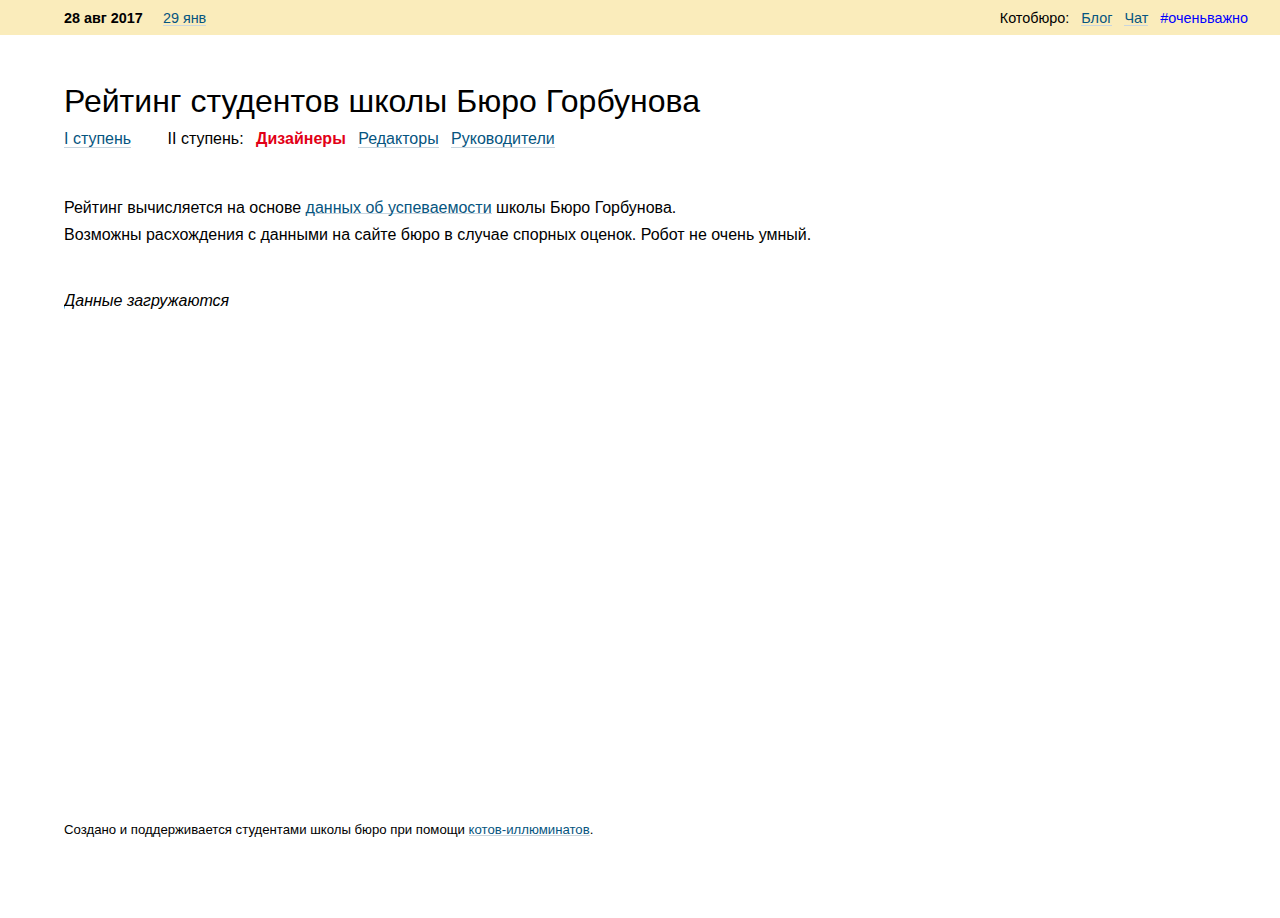
<file: index.html>
<html>
	<head>
		<meta http-equiv="X-UA-Compatible" content="IE=edge" />
		<meta http-equiv="cache-control" content="max-age=0" />
		<meta http-equiv="cache-control" content="no-cache" />
		<meta http-equiv="expires" content="0" />
		<meta http-equiv="expires" content="Tue, 01 Jan 1980 1:00:00 GMT" />
		<meta http-equiv="pragma" content="no-cache" />
		<meta http-equiv="refresh" content="0;url=28aug2017/2/index.html">
		<title></title>
		<script type="text/javascript">
		var redirect = function()
		{
			window.location = '28aug2017/2/index.html';
		}
		</script>
	</head>
	<body onload="redirect()">
	</body>
</html>
</file>
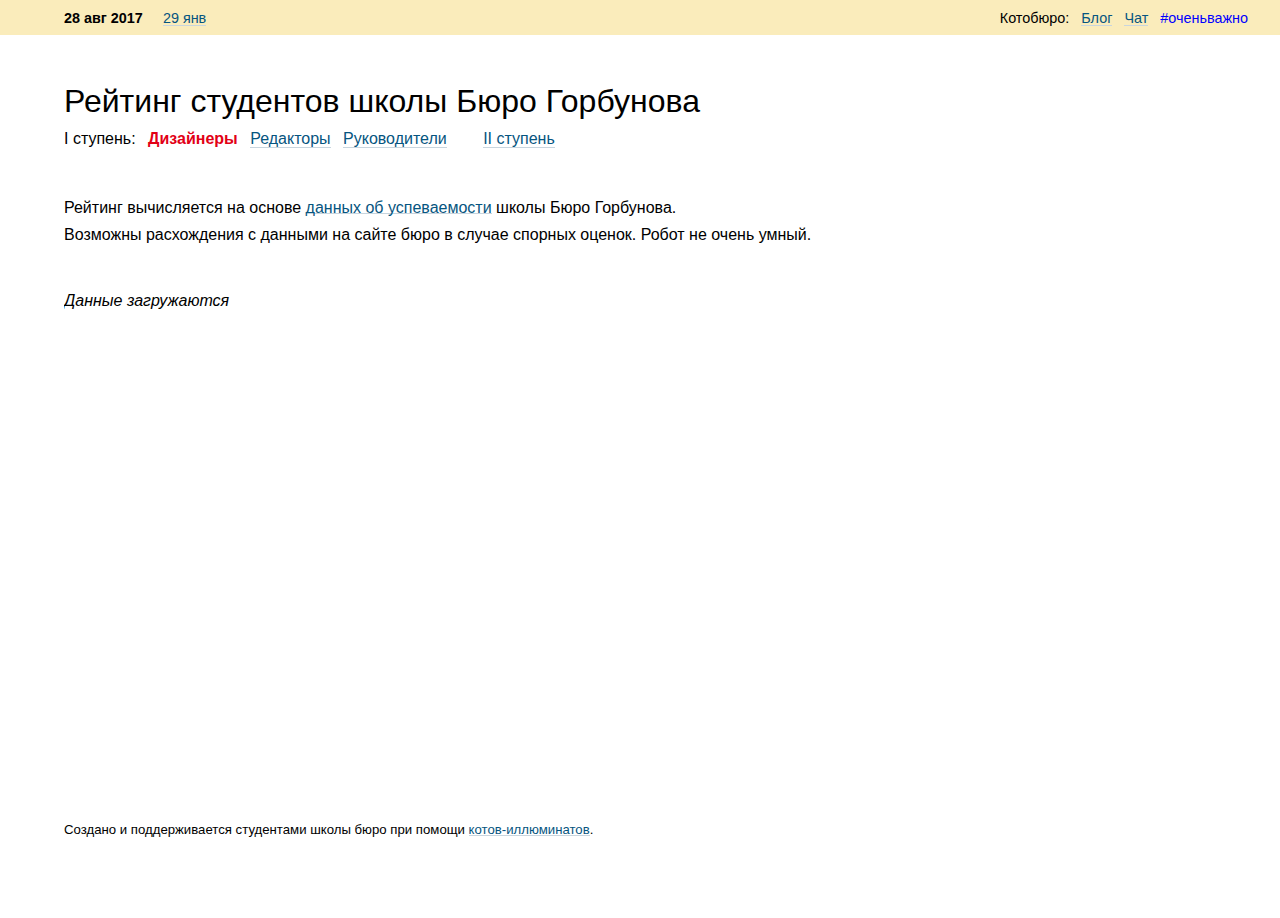
<file: 28aug2017/index.html>
<html lang="ru">

<head>
    <!-- Global Site Tag (gtag.js) - Google Analytics -->
    <script async src="https://www.googletagmanager.com/gtag/js?id=UA-106619350-1"></script>
    <script>
        window.dataLayer = window.dataLayer || [];

        function gtag() {
            dataLayer.push(arguments)
        };
        gtag('js', new Date());

        gtag('config', 'UA-106619350-1');
    </script>
    <meta charset="utf-8" />
    <meta name="viewport" content="width=device-width, initial-scale=1.0" />
    <title>Рейтинг студентов школы дизайнеров Бюро Горбунова</title>
    <link rel="stylesheet" href="../style.css?201802042219" />
</head>

<body class="designers">
    <div class="topinfo">
        <p style="float:right">
            Котобюро: &nbsp;
            <a href="https://teletype.in/@kotobureau" target=_blank>Блог</a>
            &nbsp;
            <a href="https://t.me/joinchat/AAjoREO36iyNr8onyeleAQ" target=_blank>Чат</a> &nbsp;
            <span style="color:blue;">#оченьважно</span>
        </p>
        <p>
            <strong>28 авг 2017</strong> &nbsp; &nbsp;
            <a href="../29jan2018/index.html">29 янв</a> &nbsp; &nbsp;
        </p>
    </div>
    <header>
        <h1>Рейтинг студентов школы Бюро&nbsp;Горбунова</h1>
        <nav>
            <li class="prev-link">I ступень:</li>
            <li>
                <strong>Дизайнеры</strong>
            </li>
            <li>
                <a href="editors.html">Редакторы</a>
            </li>
            <li>
                <a href="managers.html">Руководители</a>
            </li>
            <li class="next-link">
                <a href="2/index.html">II ступень</a>
            </li>
        </nav>
    </header>

    <aside>
        <p>Рейтинг вычисляется на основе
            <a href="https://docs.google.com/spreadsheets/d/1zRDgo2ycfvTQu_biPDW36zza2Zb5uBRiWnz3DXQPkis/">данных об успеваемости</a> школы Бюро Горбунова.</p>
        <p>Возможны расхождения с данными на сайте бюро в случае спорных оценок. Робот не очень умный.</p>
    </aside>

    <div id="stats"></div>

    <main class='flex-container' id="rating">
        <div class='flex-item-1 scrollbox'>
            <div id="chartdiv" class="scrollbox-container"></div>
        </div>
        <div class='flex-item-2' id="students"></div>
    </main>

    <footer>
        <p>Создано и&nbsp;поддерживается студентами школы&nbsp;бюро при&nbsp;помощи
            <a href="https://t.me/koteilluminati" target=_blank>котов-иллюминатов</a>.</p>
    </footer>

    <script src="https://www.amcharts.com/lib/3/amcharts.js"></script>
    <script src="https://www.amcharts.com/lib/3/serial.js"></script>
    <script src="https://www.amcharts.com/lib/3/themes/light.js"></script>
    <script src="../chart.js?201802042219"></script>
    <script>
        loadChartBySheets('1EIWgWQ8puUahC9U0OyM0hvtcaz9H7JFoLeZoGsxbFbw', 1, 4);
    </script>
</body>

</html>
</file>
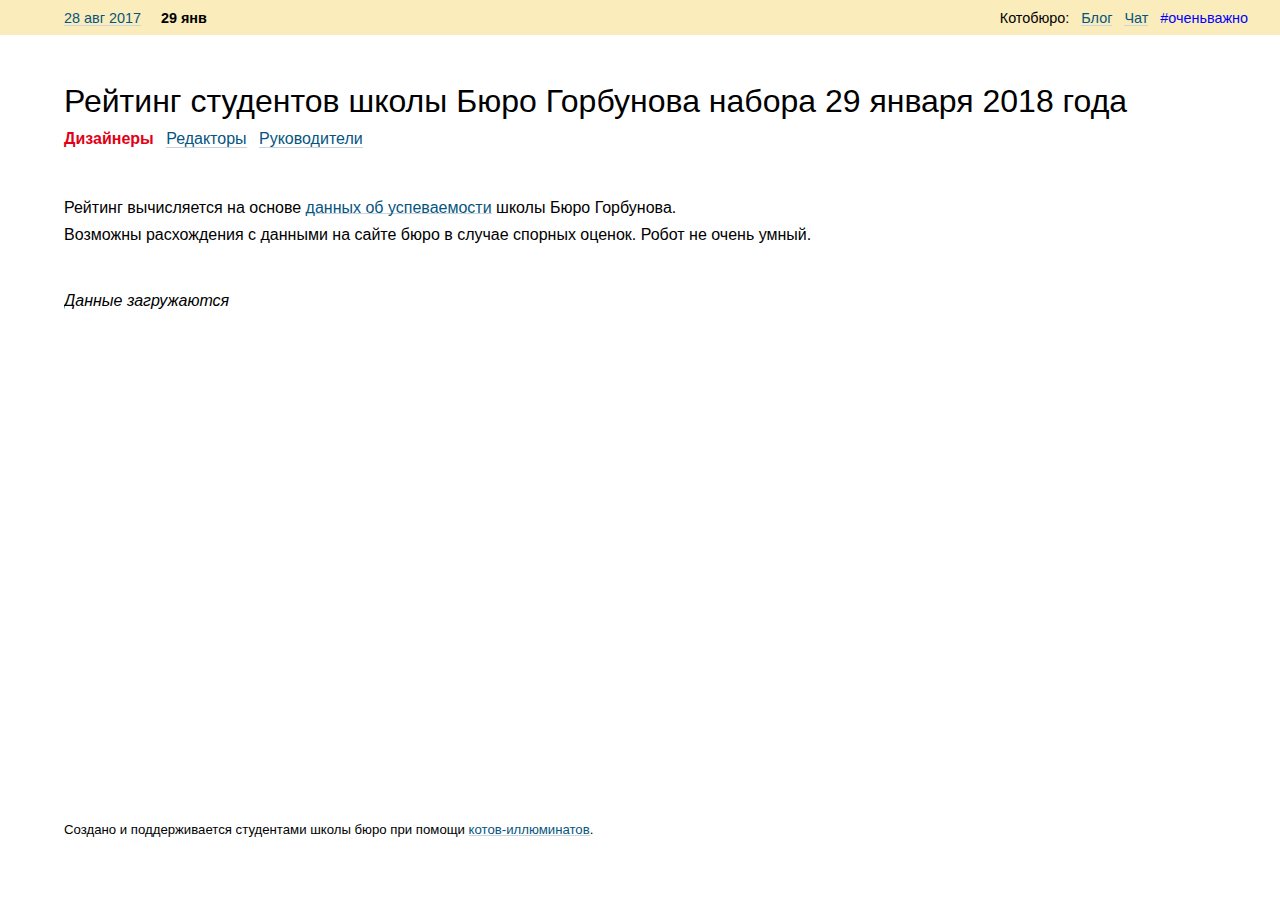
<file: 29jan2018/index.html>
<html lang="ru">

<head>
    <!-- Global Site Tag (gtag.js) - Google Analytics -->
    <script async src="https://www.googletagmanager.com/gtag/js?id=UA-106619350-1"></script>
    <script>
        window.dataLayer = window.dataLayer || [];

        function gtag() {
            dataLayer.push(arguments)
        };
        gtag('js', new Date());

        gtag('config', 'UA-106619350-1');
    </script>
    <meta charset="utf-8" />
    <meta name="viewport" content="width=device-width, initial-scale=1.0" />
    <title>Рейтинг студентов школы дизайнеров Бюро Горбунова набора 29 января 2018 года</title>
    <link rel="stylesheet" href="../style.css?201802042219" />
</head>

<body class="jan2018 designers">
    <div class="topinfo">
        <p style="float:right">
            Котобюро: &nbsp;
            <a href="https://teletype.in/@kotobureau" target=_blank>Блог</a>
            &nbsp;
            <a href="https://t.me/joinchat/AAjoREO36iyNr8onyeleAQ" target=_blank>Чат</a> &nbsp;
            <span style="color:blue;">#оченьважно</span>
        </p>
        <p>
            <a href="../28aug2017/2/index.html">28 авг 2017</a> &nbsp; &nbsp;
            <strong>
                29 янв
            </strong>
        </p>
    </div>
    <header>
        <h1>Рейтинг студентов школы Бюро&nbsp;Горбунова набора 29 января 2018 года</h1>
        <nav>
            <li>
                <strong>Дизайнеры</strong>
            </li>
            <li>
                <a href="editors.html">Редакторы</a>
            </li>
            <li>
                <a href="managers.html">Руководители</a>
            </li>
        </nav>
    </header>

    <aside>
        <p>Рейтинг вычисляется на основе
            <a href="https://docs.google.com/spreadsheets/d/1MXQdR8DoGmnIiVnzLPS2sI68_mLnzVpEFCdVR9JwLKM/">данных об успеваемости</a> школы Бюро Горбунова.</p>
        <p>Возможны расхождения с данными на сайте бюро в случае спорных оценок. Робот не очень умный.</p>
    </aside>

    <div id="stats"></div>

    <main class='flex-container' id="rating">
        <div class='flex-item-1 scrollbox'>
            <div id="chartdiv" class="scrollbox-container"></div>
        </div>
        <div class='flex-item-2' id="students"></div>
    </main>

    <footer>
        <p>Создано и&nbsp;поддерживается студентами школы&nbsp;бюро при&nbsp;помощи
            <a href="https://t.me/koteilluminati" target=_blank>котов-иллюминатов</a>.</p>
    </footer>

    <script src="https://www.amcharts.com/lib/3/amcharts.js"></script>
    <script src="https://www.amcharts.com/lib/3/serial.js"></script>
    <script src="https://www.amcharts.com/lib/3/themes/light.js"></script>
    <script src="../chart.js?201802042219"></script>
    <script>
        loadChartBySheets('19CPQU1yn4H0XkLMj_3iX_MMoyBXh3BCLG7xou7IbZug', 1, 4);
    </script>
</body>

</html>
</file>
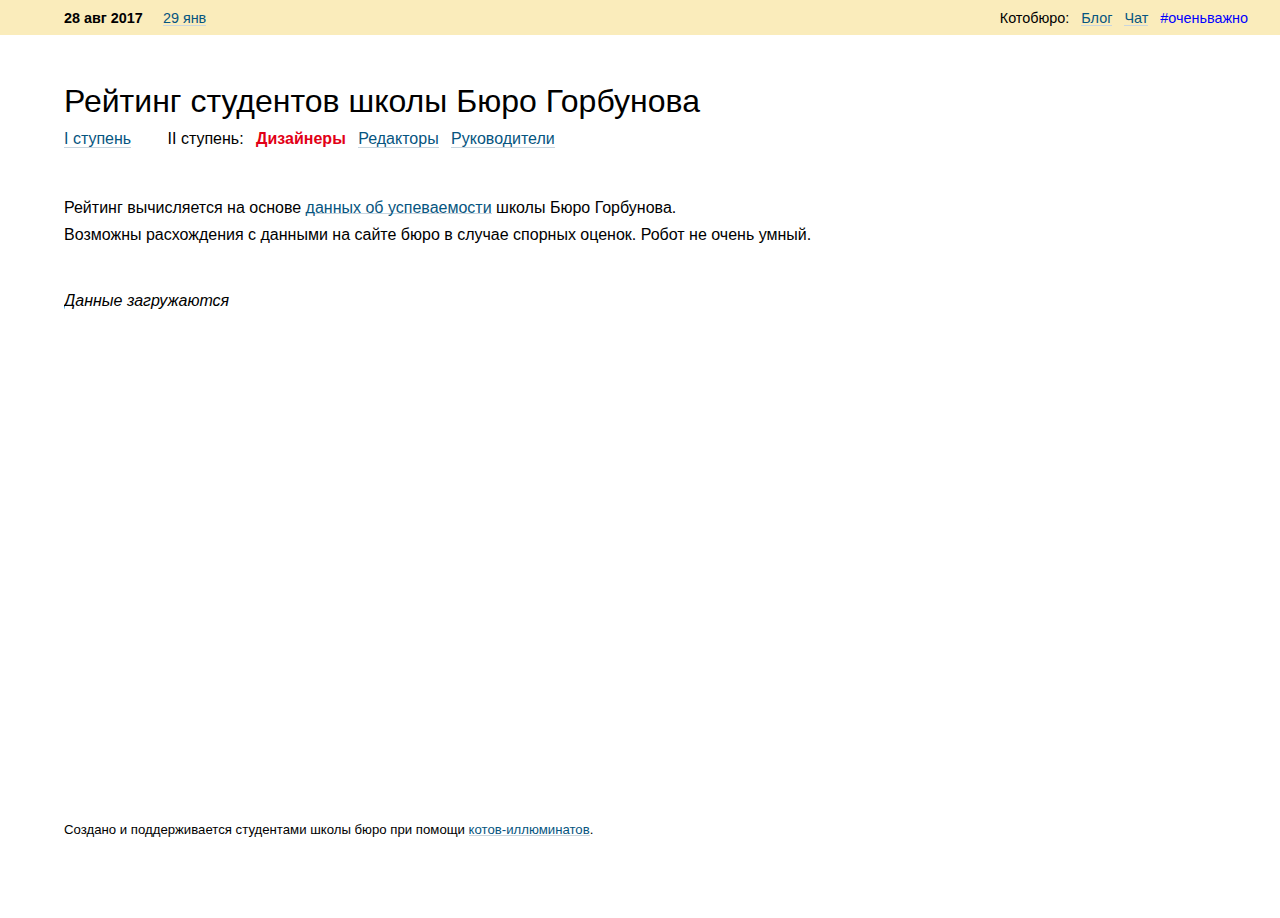
<file: 28aug2017/2/index.html>
<html lang="ru">

<head>
    <!-- Global Site Tag (gtag.js) - Google Analytics -->
    <script async src="https://www.googletagmanager.com/gtag/js?id=UA-106619350-1"></script>
    <script>
        window.dataLayer = window.dataLayer || [];

        function gtag() {
            dataLayer.push(arguments)
        };
        gtag('js', new Date());

        gtag('config', 'UA-106619350-1');
    </script>
    <meta charset="utf-8" />
    <meta name="viewport" content="width=device-width, initial-scale=1.0" />
    <title>Рейтинг студентов школы дизайнеров Бюро Горбунова</title>
    <link rel="stylesheet" href="../../style.css?201802042219" />
</head>

<body class="top30">
    <div class="topinfo">
        <p style="float:right">
            Котобюро: &nbsp;
            <a href="https://teletype.in/@kotobureau" target=_blank>Блог</a>
            &nbsp;
            <a href="https://t.me/joinchat/AAjoREO36iyNr8onyeleAQ" target=_blank>Чат</a> &nbsp;
            <span style="color:blue;">#оченьважно</span>
        </p>
        <p>
            <strong>28 авг 2017</strong> &nbsp; &nbsp;
            <a href="../../29jan2018/index.html">29 янв</a> &nbsp; &nbsp;
        </p>
    </div>
    <header>
        <h1>Рейтинг студентов школы Бюро&nbsp;Горбунова</h1>
        <nav>
            <li class="prev-link">
                <a href="../index.html">I ступень</a>
            </li>
            <li class="prev-link">II ступень:</li>
            <li>
                <strong>Дизайнеры</strong>
            </li>
            <li>
                <a href="editors.html">Редакторы</a>
            </li>
            <li>
                <a href="managers.html">Руководители</a>
            </li>
        </nav>
    </header>

    <aside>
        <p>Рейтинг вычисляется на основе
            <a href="https://docs.google.com/spreadsheets/d/1yFw7OmghvTq8eKah2xnsanB2OWtmdyDsB4Q38Ovyyww/">данных об успеваемости</a> школы Бюро Горбунова.</p>
        <p>Возможны расхождения с данными на сайте бюро в случае спорных оценок. Робот не очень умный.</p>
    </aside>

    <div id="stats"></div>

    <main class='flex-container' id="rating">
        <div class='flex-item-1 scrollbox'>
            <div id="chartdiv" class="scrollbox-container"></div>
        </div>
        <div class='flex-item-2' id="students"></div>
    </main>

    <footer>
        <p>Создано и&nbsp;поддерживается студентами школы&nbsp;бюро при&nbsp;помощи
            <a href="https://t.me/koteilluminati" target=_blank>котов-иллюминатов</a>.</p>
    </footer>

    <script src="https://www.amcharts.com/lib/3/amcharts.js"></script>
    <script src="https://www.amcharts.com/lib/3/serial.js"></script>
    <script src="https://www.amcharts.com/lib/3/themes/light.js"></script>
    <script src="../../chart.js?201802042219"></script>
    <script>
        loadChartBySheets('1tiqtzVI5BEt__lHhLoM8-6Yn8ACCbSSNTPeQH08LWOU', 1, 4);
    </script>
</body>

</html>
</file>
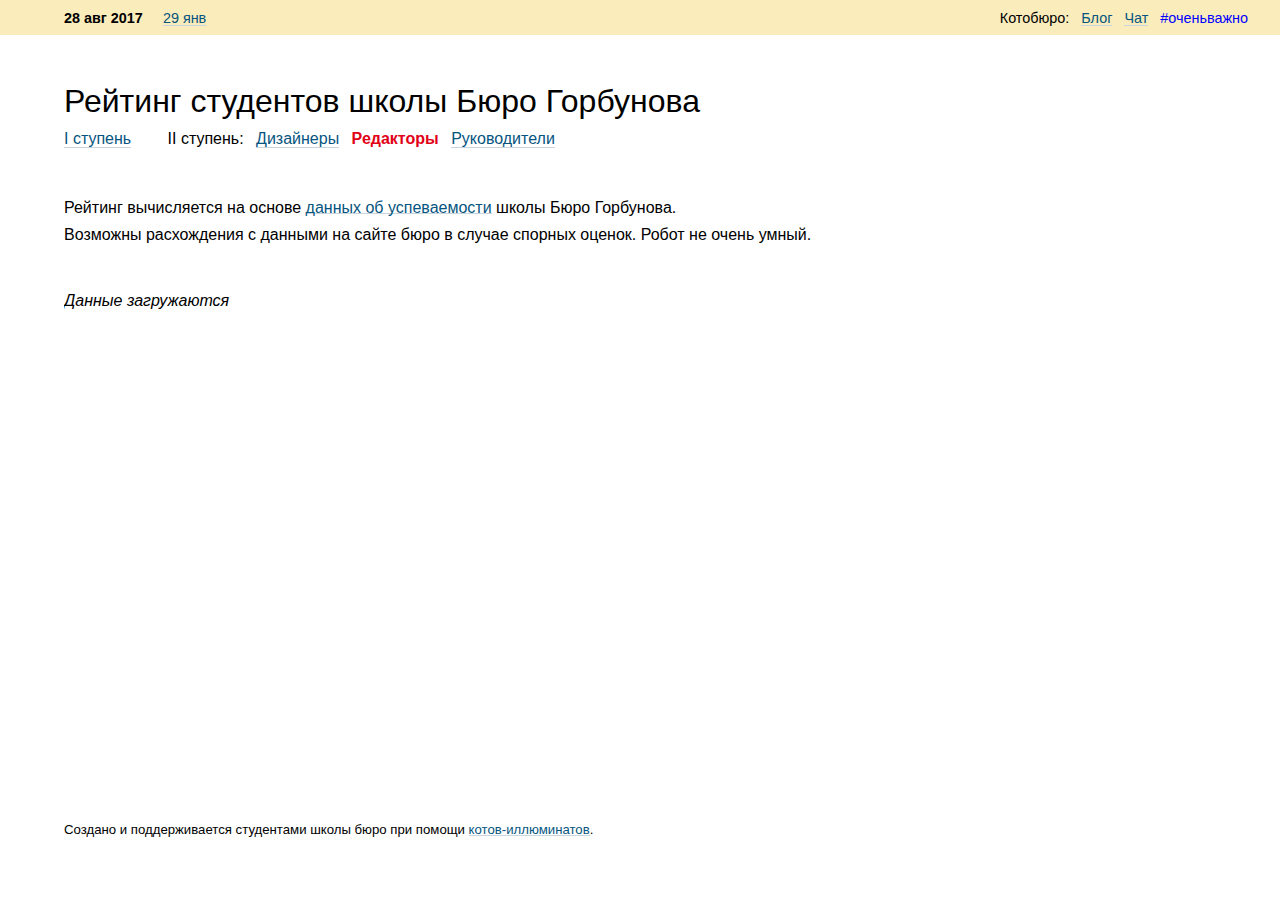
<file: editors.html>
<html>
	<head>
		<meta http-equiv="X-UA-Compatible" content="IE=edge" />
		<meta http-equiv="cache-control" content="max-age=0" />
		<meta http-equiv="cache-control" content="no-cache" />
		<meta http-equiv="expires" content="0" />
		<meta http-equiv="expires" content="Tue, 01 Jan 1980 1:00:00 GMT" />
		<meta http-equiv="pragma" content="no-cache" />
		<meta http-equiv="refresh" content="0;url=28aug2017/2/editors.html">
		<title></title>
		<script type="text/javascript">
		var redirect = function()
		{
			window.location = '28aug2017/2/editors.html';
		}
		</script>
	</head>
	<body onload="redirect()">
	</body>
</html>
</file>
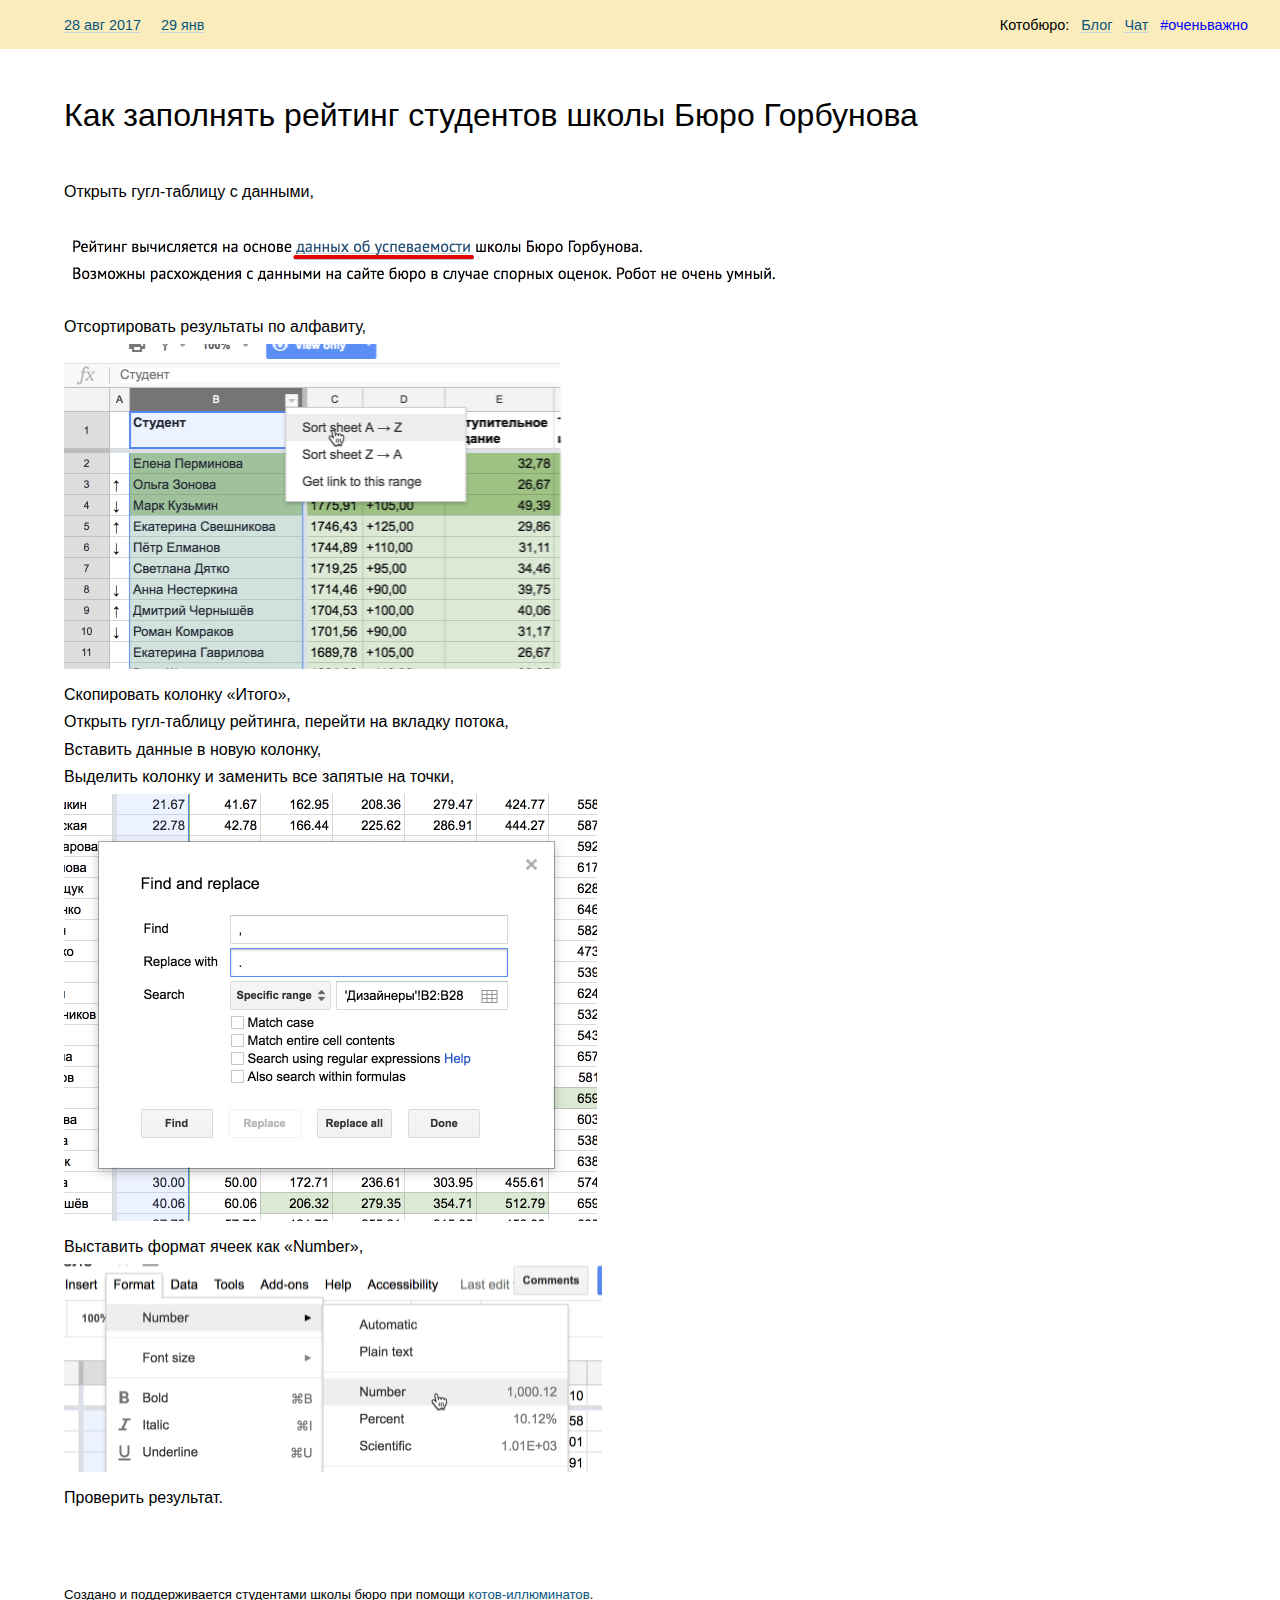
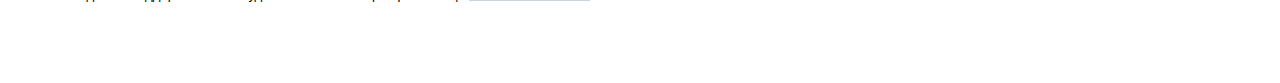
<file: howto.html>
<html lang="ru">

<head>
    <!-- Global Site Tag (gtag.js) - Google Analytics -->
    <script async src="https://www.googletagmanager.com/gtag/js?id=UA-106619350-1"></script>
    <script>
        window.dataLayer = window.dataLayer || [];

        function gtag() {
            dataLayer.push(arguments)
        };
        gtag('js', new Date());

        gtag('config', 'UA-106619350-1');
    </script>
    <meta charset="utf-8" />
    <meta name="viewport" content="width=device-width, initial-scale=1.0" />
    <title>Как заполнять рейтинг студентов школы дизайнеров Бюро Горбунова</title>
    <link rel="stylesheet" href="style.css?201802042219" />
</head>

<body class="">
    <div class="topinfo">
        <p style="float:right">
            Котобюро: &nbsp;
            <a href="https://teletype.in/@kotobureau" target=_blank>Блог</a>
            &nbsp;
            <a href="https://t.me/joinchat/AAjoREO36iyNr8onyeleAQ" target=_blank>Чат</a> &nbsp;
            <span style="color:blue;">#оченьважно</span>
        </p>
        <p>
            <a href="28aug2017/2/index.html">28 авг 2017</a> &nbsp; &nbsp;
            <a href="29jan2018/index.html">29 янв</a>
        </p>
    </div>
    <header>
        <h1>Как заполнять рейтинг студентов школы Бюро&nbsp;Горбунова</h1>
    </header>

    <main>
        <style>
            p {
                margin: .5em 0;
            }
            img {
                display: block;
                margin-bottom: 1em;
            }
        </style>
        <p>Открыть гугл-таблицу с данными,</p>
        <img src="howto/1.png" alt="">
        <p>Отсортировать результаты по алфавиту,</p>
        <img src="howto/2.png" alt="">
        <p>Скопировать колонку «Итого»,</p>
        <p>Открыть гугл-таблицу рейтинга, перейти на вкладку потока,</p>
        <p>Вставить данные в новую колонку,</p>
        <p>Выделить колонку и заменить все запятые на точки,</p>
        <img src="howto/3.png" alt="">
        <p>Выставить формат ячеек как «Number»,</p>
        <img src="howto/4.png" alt="">
        <p>Проверить результат.</p>
    </main>

    <footer>
        <p>Создано и&nbsp;поддерживается студентами школы&nbsp;бюро при&nbsp;помощи
            <a href="https://t.me/koteilluminati" target=_blank>котов-иллюминатов</a>.</p>
    </footer>
</body>

</html>
</file>
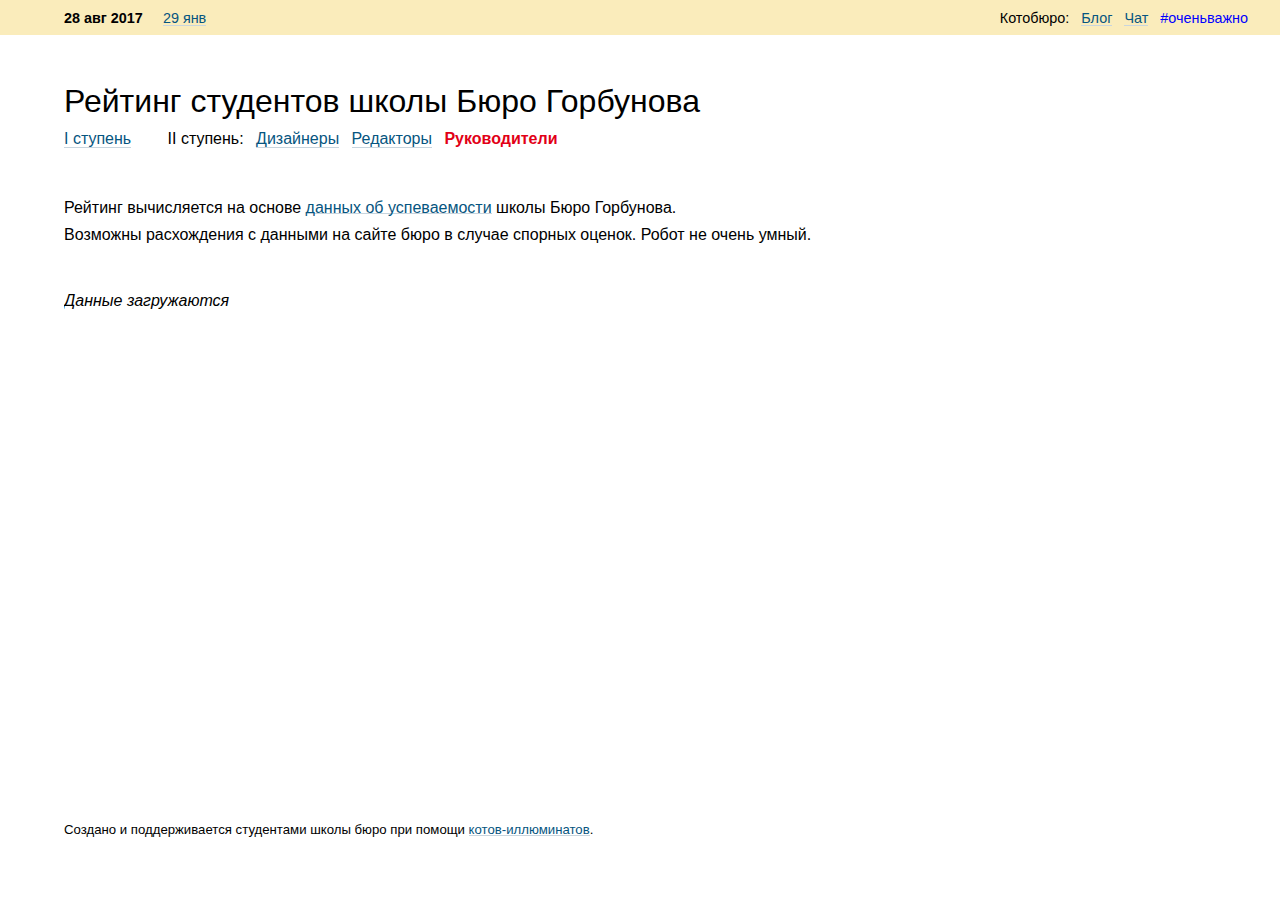
<file: managers.html>
<html>
	<head>
		<meta http-equiv="X-UA-Compatible" content="IE=edge" />
		<meta http-equiv="cache-control" content="max-age=0" />
		<meta http-equiv="cache-control" content="no-cache" />
		<meta http-equiv="expires" content="0" />
		<meta http-equiv="expires" content="Tue, 01 Jan 1980 1:00:00 GMT" />
		<meta http-equiv="pragma" content="no-cache" />
		<meta http-equiv="refresh" content="0;url=28aug2017/2/managers.html">
		<title></title>
		<script type="text/javascript">
		var redirect = function()
		{
			window.location = '28aug2017/2/managers.html';
		}
		</script>
	</head>
	<body onload="redirect()">
	</body>
</html>
</file>
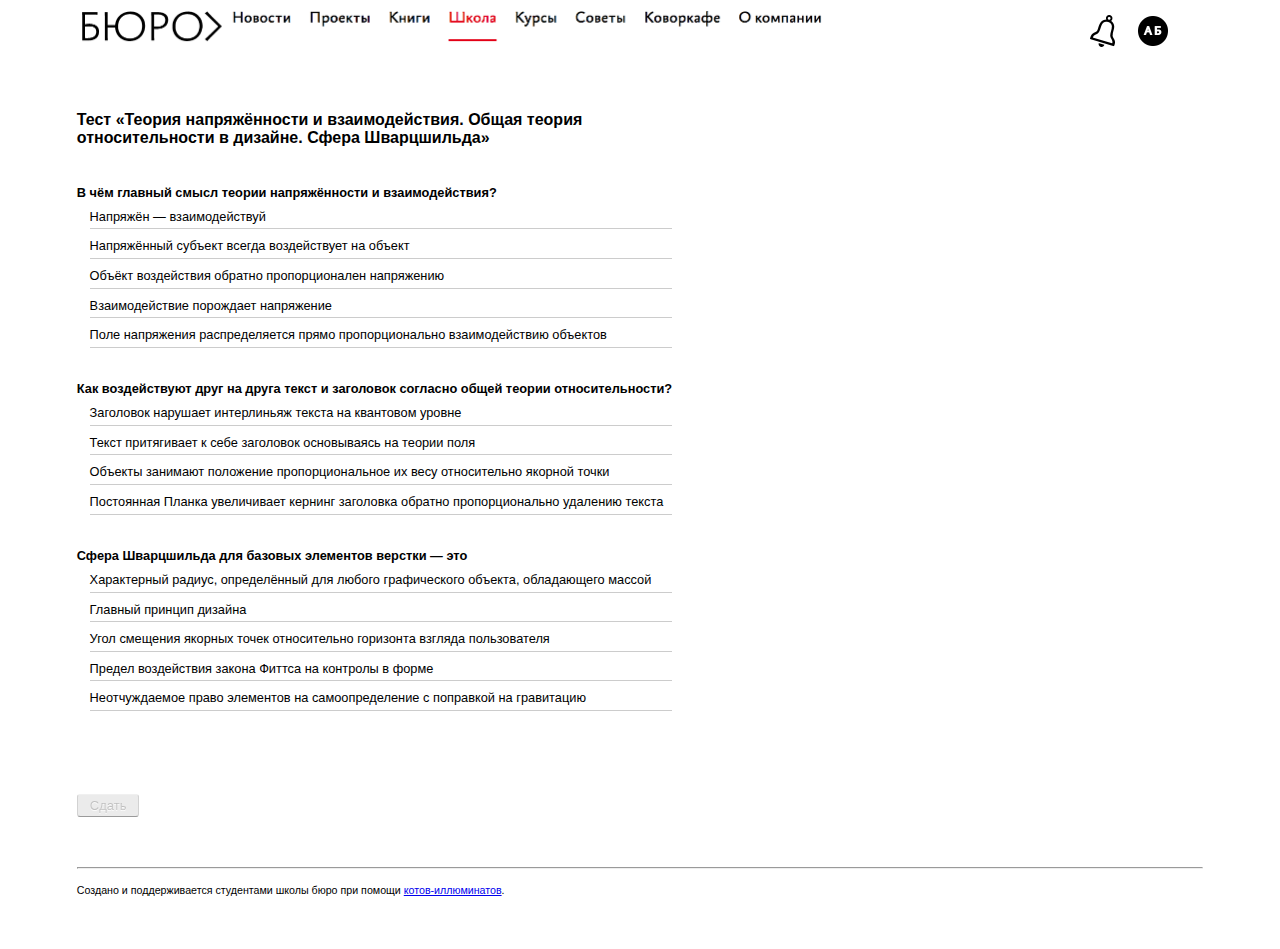
<file: test.html>
<html lang="ru">
    <head>
        <!-- Global Site Tag (gtag.js) - Google Analytics -->
        <script async src="https://www.googletagmanager.com/gtag/js?id=UA-106619350-1"></script>
        <script>
            window.dataLayer = window.dataLayer || [];
            function gtag(){dataLayer.push(arguments)};
            gtag('js', new Date());

            gtag('config', 'UA-106619350-1');
        </script>
        <meta charset="utf-8">
        <title>Тренажёр прохождения тестов для студентов школы Бюро Горбунова</title>
        <link rel="stylesheet" href="test.css?201709251215">
    </head>
    <body>
        <header>
            <h1><a href="index.html"><img src="menu.png" alt="Меню" width="750" /></a></h1>
            <nav>
                <a href="index.html"><a href="index.html"><img src="user-menu.png" alt="Меню студента" width="125" height="50" /></a></a>
            </nav>
        </header>
        <h2>Тест «Теория напряжённости и взаимодействия. Общая теория относительности в дизайне. Сфера Шварцшильда»</h2>
        <div id="test">
            <main>
                <section>
                    <h3>В чём главный смысл теории напряжённости и взаимодействия?</h3>
                    <ul>
                        <li class="choise"><input type="checkbox" id='q1' /><label for="q1">Напряжён — взаимодействуй</label></li>
                        <li class="choise"><input type="checkbox" id='q2' /><label for="q2">Напряжённый субъект всегда воздействует на объект</label></li>
                        <li class="choise"><input type="checkbox" id='q3' /><label for="q3">Объёкт воздействия обратно пропорционален напряжению</label></li>
                        <li class="choise"><input type="checkbox" id='q4' /><label for="q4">Взаимодействие порождает напряжение</label></li>
                        <li class="choise"><input type="checkbox" id='q5' /><label for="q5">Поле напряжения распределяется прямо пропорционально взаимодействию объектов</label></li>
                    </ul>
                </section>
                <section>
                    <h3>Как воздействуют друг на друга текст и заголовок согласно общей теории относительности?</h3>
                    <ul>
                        <li class="choise"><input type="checkbox" id='q11' /><label for="q11">Заголовок нарушает интерлиньяж текста на квантовом уровне</label></li>
                        <li class="choise"><input type="checkbox" id='q12' /><label for="q12">Текст притягивает к себе заголовок основываясь на теории поля</label></li>
                        <li class="choise"><input type="checkbox" id='q13' /><label for="q13">Объекты занимают положение пропорциональное их весу относительно якорной точки</label></li>
                        <li class="choise"><input type="checkbox" id='q14' /><label for="q14">Постоянная Планка увеличивает кернинг заголовка обратно пропорционально удалению текста</label></li>
                    </ul>
                </section>
                <section>
                    <h3>Сфера Шварцшильда для базовых элементов верстки — это</h3>
                    <ul>
                        <li class="choise"><input type="checkbox" id='q21' /><label for="q21">Характерный радиус, определённый для любого графического объекта, обладающего массой</label></li>
                        <li class="choise"><input type="checkbox" id='q22' /><label for="q22">Главный принцип дизайна</label></li>
                        <li class="choise"><input type="checkbox" id='q23' /><label for="q23">Угол смещения якорных точек относительно горизонта взгляда пользователя</label></li>
                        <li class="choise"><input type="checkbox" id='q24' /><label for="q24">Предел воздействия закона Фиттса на контролы в форме</label></li>
                        <li class="choise"><input type="checkbox" id='q25' /><label for="q25">Неотчуждаемое право элементов на самоопределение с поправкой на гравитацию</label></li>
                    </ul>
                </section>
            </main>
            <aside>
                <div class="factoid" id="factoid">
                    <div class="digits" id="digits"></div>
                    <div class="comment" id="comment"></div>
                </div>
            </aside>
        </div>
        <footer>
            <p id="result"><button class="button-simple" onClick="submit();">Сдать</button><button class="button-simple" disabled>Сдать</button></p>
        </footer>

        <div class="help">
            <input type="checkbox" id="help">
            <label for="help">Психологическая помощь</label>
            <div>
                <p>Тесты школы подразумевают возможность нескольких правильных ответов. Это значит, что не стоит искать связь между ответами на каждый вопрос, каждый из ответов нужно оценивать отдельно как правильный или неправильный. Если нужно дать только один ответ из нескольких, об этом прямо сказано в тесте: «выберите наилучший вариант», «выберите наихудший» или как-то ещё.</p>

                <p>Ваша задача — отметить все правильные ответы. Правильные ответы повышают, а неправильные — уменьшают оценку. Вопросы без ошибок со всеми правильными ответами дают бонус.</p>

                <p>Если вас подпекает, проверьте свои эмоции по шкале принятия и <a href="test.html">пройдите тест заново</a> до ощущения лёгкого пофигизма к результам тестов.</p>
                <img src="testmeter.jpg" alt="">
            </div>
        </div>

        <footer>
            <hr>
            <p><small>Создано и поддерживается студентами школы бюро при помощи <a href="https://t.me/koteilluminati" target=_blank>котов-иллюминатов</a>.</small></p>
        </footer>

        <script>
            function $(selector){
                return document.querySelector(selector);
            }
            function $$(selector, parent){
                if(typeof parent === 'undefined') {
                    parent = document;
                }
                return Array.prototype.slice.call(parent.querySelectorAll(selector));
            }
            function round(value, decimals) {
                if(typeof decimals === 'undefined') {
                    decimals = 2;
                }
                return Number(Math.round(value+'e'+decimals)+'e-'+decimals).toString();
            }
            function getRandom(min, max) {
                return round(Math.random() * (max - min) + min, 2);
            }
            function getRandomInt(min, max) {
                return Math.floor(Math.random() * (max - min + 1) + min);
            }
            function getRandomValues(arr, count){
                var result = [];
                var _tmp = arr.slice();
                for(var i = 0; i < count; i++){
                    var index = Math.ceil(Math.random() * 10) % _tmp.length;
                    result.push(_tmp.splice(index, 1)[0]);
                }
                return result;
            }

            const body = $('body');
            const resultText = $('#result');
            const digits = $('#digits');
            const comment = $('#comment');
            const results = $$('section');

            function isValid() {
                setTimeout(() => {
                    const selected = $$('section').filter(el => $$('input:checked', el).length).length;
                    if(selected === results.length){
                        body.classList.add('valid');
                    } else {
                        body.classList.remove('valid');
                    }
                }, 200);
            }

            $$('section label').forEach(x => x.addEventListener('click', isValid));

            function submit(e) {
                body.classList.add('done');

                const validResultsAmount = getRandomInt(0, results.length-2);
                const totalPoints = round(getRandom(9, 15) * results.length);
                const validPoints = round(getRandom(5, 12) * validResultsAmount || getRandom(0, 1));

                const invalidAnswers = getRandomValues(results, results.length-validResultsAmount);
                invalidAnswers.forEach(el => {
                    el.classList.add('is__incorrect');
                });

                resultText.innerHTML = `Вы правильно ответили на&nbsp;${validResultsAmount}&nbsp;вопросов&nbsp;из&nbsp;${results.length}, успели к&nbsp;дедлайну и&nbsp;заработали <b>${validPoints}&nbsp;балла</b> из&nbsp;<b>${totalPoints}</b>.`;
                digits.innerHTML = `${validPoints}`;
                comment.innerHTML = `балла из ${totalPoints}`;
            }
        </script>
    </body>
</html>
</file>
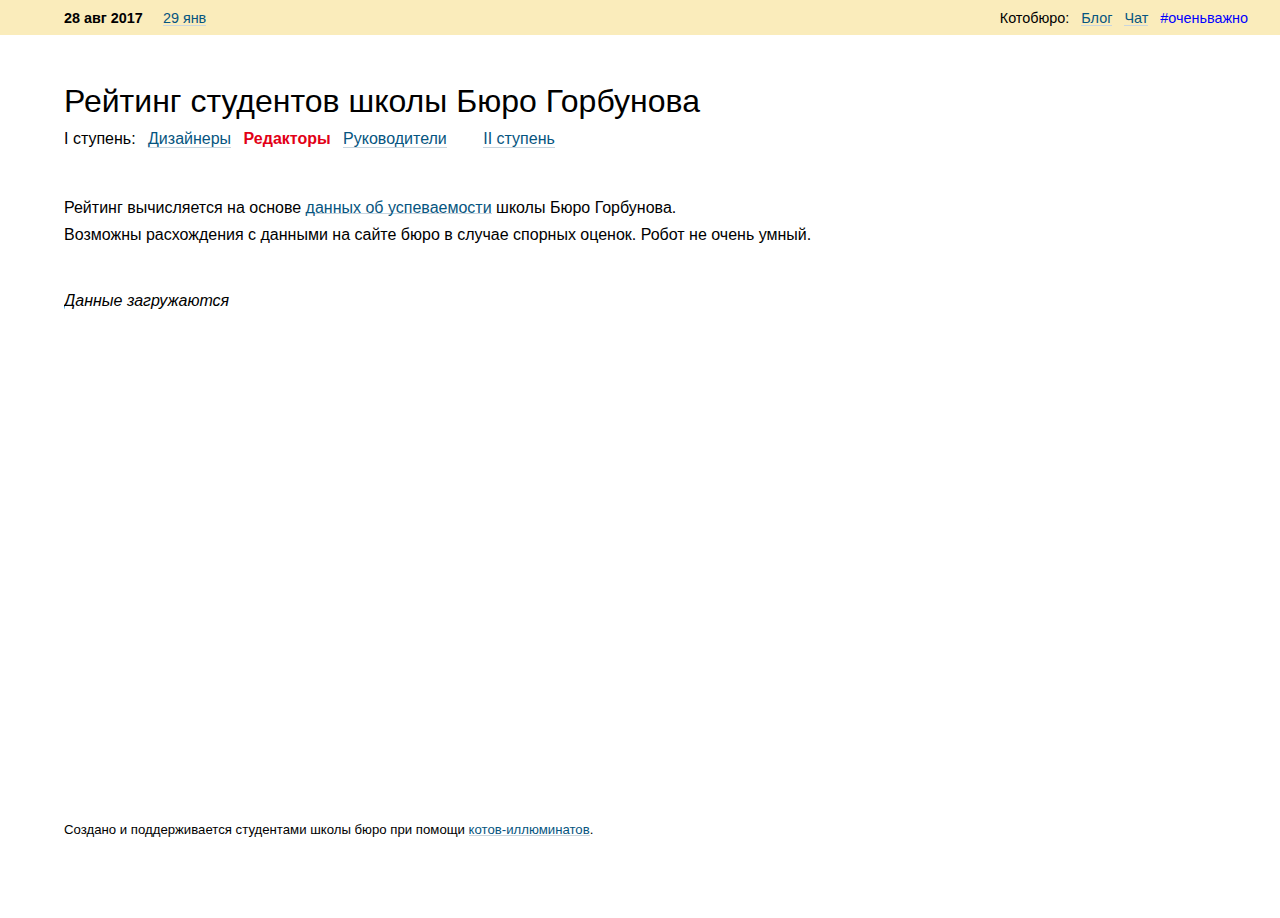
<file: 28aug2017/editors.html>
<html lang="ru">

<head>
    <!-- Global Site Tag (gtag.js) - Google Analytics -->
    <script async src="https://www.googletagmanager.com/gtag/js?id=UA-106619350-1"></script>
    <script>
        window.dataLayer = window.dataLayer || [];

        function gtag() {
            dataLayer.push(arguments)
        };
        gtag('js', new Date());

        gtag('config', 'UA-106619350-1');
    </script>
    <meta charset="utf-8" />
    <meta name="viewport" content="width=device-width, initial-scale=1.0" />
    <title>Рейтинг студентов школы редакторов Бюро&nbsp;Горбунова</title>
    <link rel="stylesheet" href="../style.css?201802042219" />
</head>

<body class="editors">
    <div class="topinfo">
        <p style="float:right">
            Котобюро: &nbsp;
            <a href="https://teletype.in/@kotobureau" target=_blank>Блог</a>
            &nbsp;
            <a href="https://t.me/joinchat/AAjoREO36iyNr8onyeleAQ" target=_blank>Чат</a> &nbsp;
            <span style="color:blue;">#оченьважно</span>
        </p>
        <p>
            <strong>28 авг 2017</strong> &nbsp; &nbsp;
            <a href="../29jan2018/editors.html">29 янв</a> &nbsp; &nbsp;
        </p>
    </div>
    <header>
        <h1>Рейтинг студентов школы Бюро Горбунова</h1>
        <nav>
            <li class="prev-link">I ступень:</li>
            <li>
                <a href="index.html">Дизайнеры</a>
            </li>
            <li>
                <strong>Редакторы</strong>
            </li>
            <li>
                <a href="managers.html">Руководители</a>
            </li>
            <li class="next-link">
                <a href="2/editors.html">II ступень</a>
            </li>
        </nav>
    </header>

    <aside>
        <p>Рейтинг вычисляется на основе
            <a href="https://docs.google.com/spreadsheets/d/1lzJJ7P7qQW9SA7dYHng8f1kqtj6eC6c6hcznEF15ZXw/">данных об успеваемости</a> школы Бюро Горбунова.</p>
        <p>Возможны расхождения с данными на сайте бюро в случае спорных оценок. Робот не очень умный.</p>
    </aside>

    <div id="stats"></div>

    <main class='flex-container' id="rating">
        <div class='flex-item-1 scrollbox'>
            <div id="chartdiv" class="scrollbox-container"></div>
        </div>
        <div class='flex-item-2' id="students"></div>
    </main>

    <footer>
        <p>Создано и&nbsp;поддерживается студентами школы&nbsp;бюро при&nbsp;помощи
            <a href="https://t.me/koteilluminati" target=_blank>котов-иллюминатов</a>.</p>
    </footer>

    <script src="https://www.amcharts.com/lib/3/amcharts.js"></script>
    <script src="https://www.amcharts.com/lib/3/serial.js"></script>
    <script src="https://www.amcharts.com/lib/3/themes/light.js"></script>
    <script src="../chart.js?201802042219"></script>
    <script>
        loadChartBySheets('1EIWgWQ8puUahC9U0OyM0hvtcaz9H7JFoLeZoGsxbFbw', 2, 5);
    </script>
</body>

</html>
</file>
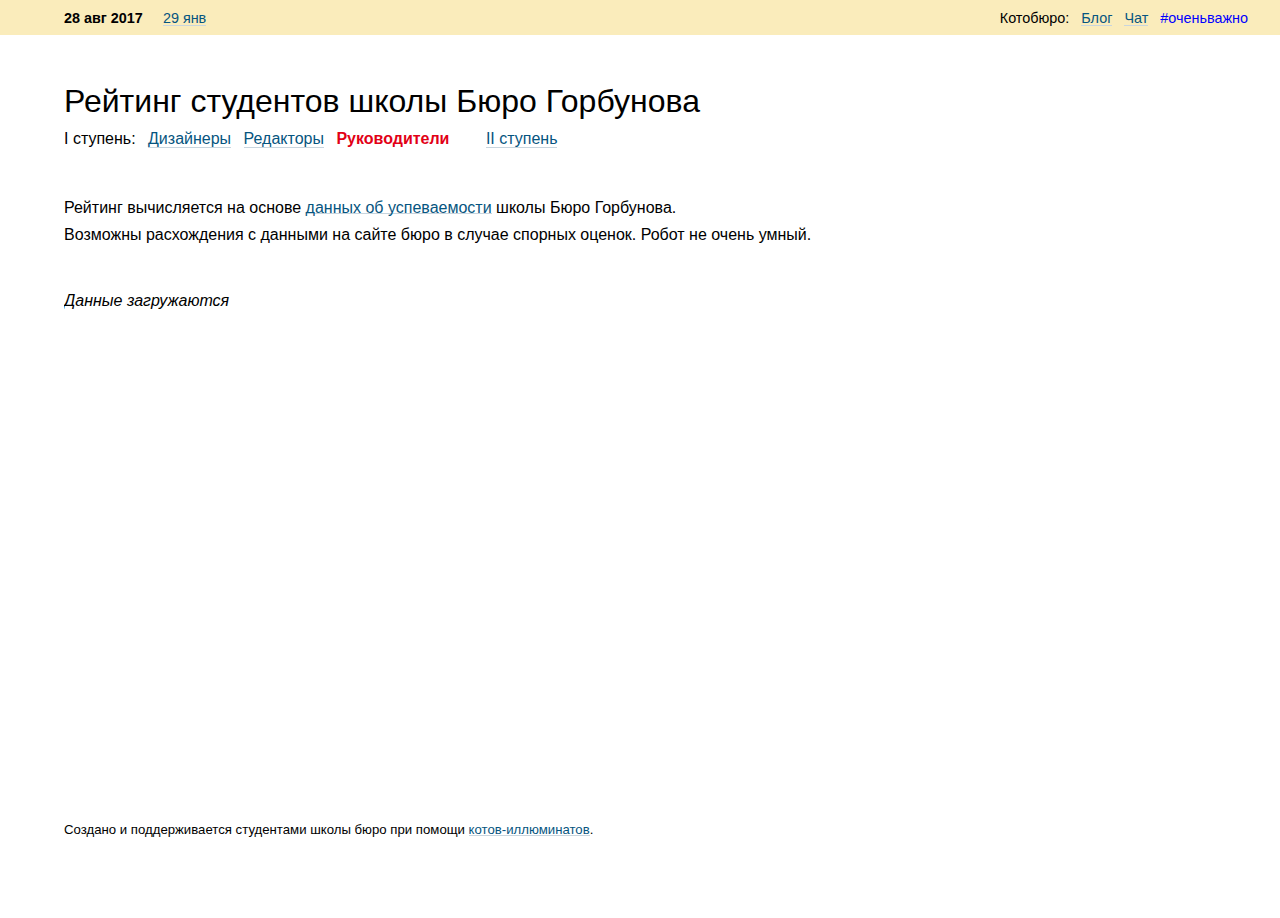
<file: 28aug2017/managers.html>
<html lang="ru">

<head>
    <!-- Global Site Tag (gtag.js) - Google Analytics -->
    <script async src="https://www.googletagmanager.com/gtag/js?id=UA-106619350-1"></script>
    <script>
        window.dataLayer = window.dataLayer || [];

        function gtag() {
            dataLayer.push(arguments)
        };
        gtag('js', new Date());

        gtag('config', 'UA-106619350-1');
    </script>
    <meta charset="utf-8" />
    <meta name="viewport" content="width=device-width, initial-scale=1.0" />
    <title>Рейтинг студентов школы руководителей Бюро&nbsp;Горбунова</title>
    <link rel="stylesheet" href="../style.css?201802042219" />
</head>

<body class="managers">
    <div class="topinfo">
        <p style="float:right">
            Котобюро: &nbsp;
            <a href="https://teletype.in/@kotobureau" target=_blank>Блог</a>
            &nbsp;
            <a href="https://t.me/joinchat/AAjoREO36iyNr8onyeleAQ" target=_blank>Чат</a> &nbsp;
            <span style="color:blue;">#оченьважно</span>
        </p>
        <p>
            <strong>28 авг 2017</strong> &nbsp; &nbsp;
            <a href="../29jan2018/managers.html">29 янв</a> &nbsp; &nbsp;
        </p>
    </div>
    <header>
        <h1>Рейтинг студентов школы Бюро Горбунова</h1>
        <nav>
            <li class="prev-link">I ступень:</li>
            <li>
                <a href="index.html">Дизайнеры</a>
            </li>
            <li>
                <a href="editors.html">Редакторы</a>
            </li>
            <li>
                <strong>Руководители</strong>
            </li>
            <li class="next-link">
                <a href="2/index.html">II ступень</a>
            </li>
        </nav>
    </header>

    <aside>
        <p>Рейтинг вычисляется на основе
            <a href="https://docs.google.com/spreadsheets/d/1po29PbUTIr6RbqT1QMg6bTMI8yaUIXlpUFo3lJ1Cdv8/">данных об успеваемости</a> школы Бюро Горбунова.</p>
        <p>Возможны расхождения с данными на сайте бюро в случае спорных оценок. Робот не очень умный.</p>
    </aside>

    <div id="stats"></div>

    <main class='flex-container' id="rating">
        <div class='flex-item-1 scrollbox'>
            <div id="chartdiv" class="scrollbox-container"></div>
        </div>
        <div class='flex-item-2' id="students"></div>
    </main>

    <footer>
        <p>Создано и&nbsp;поддерживается студентами школы&nbsp;бюро при&nbsp;помощи
            <a href="https://t.me/koteilluminati" target=_blank>котов-иллюминатов</a>.</p>
    </footer>

    <script src="https://www.amcharts.com/lib/3/amcharts.js"></script>
    <script src="https://www.amcharts.com/lib/3/serial.js"></script>
    <script src="https://www.amcharts.com/lib/3/themes/light.js"></script>
    <script src="../chart.js?201802042219"></script>
    <script>
        loadChartBySheets('1EIWgWQ8puUahC9U0OyM0hvtcaz9H7JFoLeZoGsxbFbw', 3, 6);
    </script>
</body>

</html>
</file>
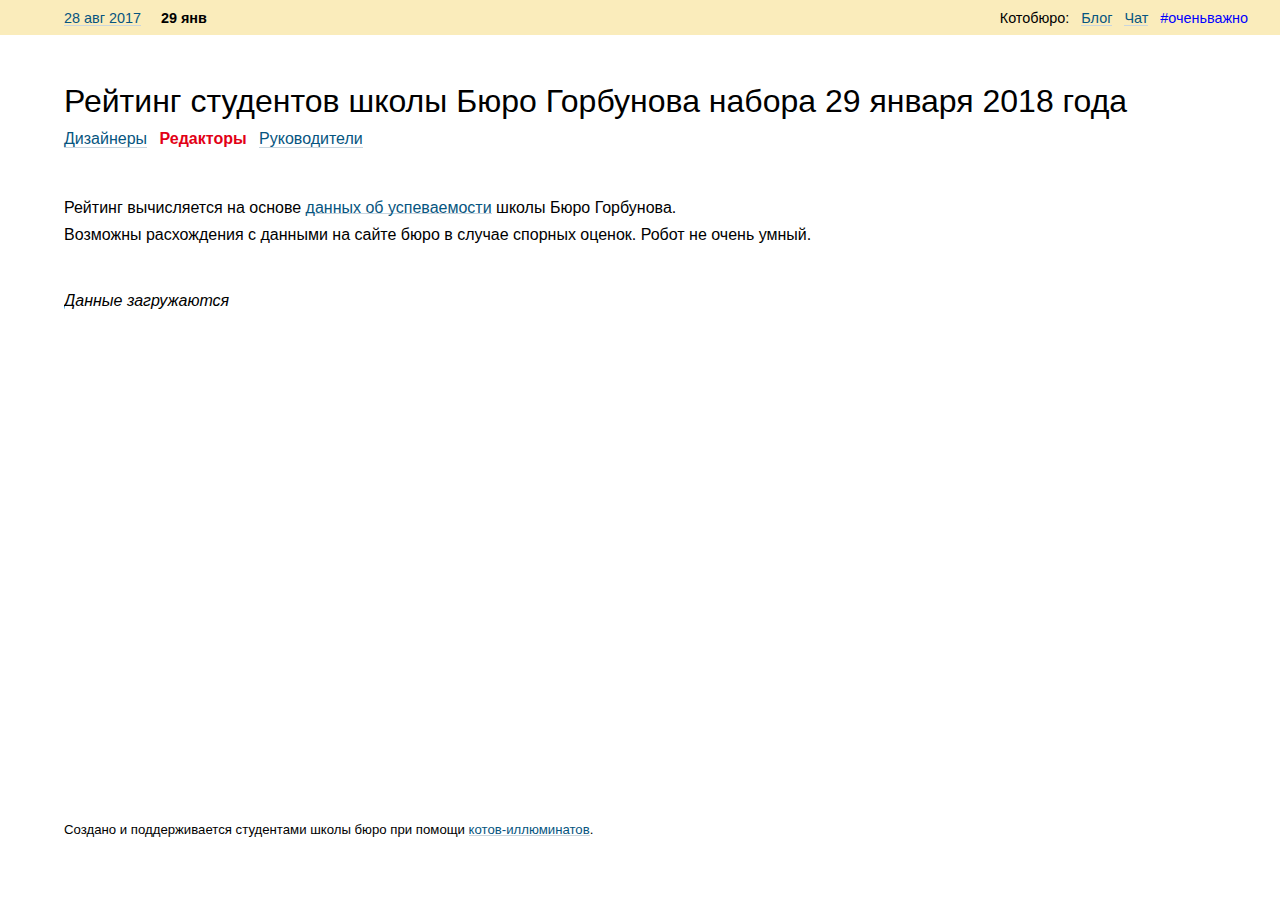
<file: 29jan2018/editors.html>
<html lang="ru">

<head>
    <!-- Global Site Tag (gtag.js) - Google Analytics -->
    <script async src="https://www.googletagmanager.com/gtag/js?id=UA-106619350-1"></script>
    <script>
        window.dataLayer = window.dataLayer || [];

        function gtag() {
            dataLayer.push(arguments)
        };
        gtag('js', new Date());

        gtag('config', 'UA-106619350-1');
    </script>
    <meta charset="utf-8" />
    <meta name="viewport" content="width=device-width, initial-scale=1.0" />
    <title>Рейтинг студентов школы редакторов Бюро Горбунова набора 29 января 2018 года</title>
    <link rel="stylesheet" href="../style.css?201802042219" />
</head>

<body class="jan2018 editors">
    <div class="topinfo">
        <p style="float:right">
            Котобюро: &nbsp;
            <a href="https://teletype.in/@kotobureau" target=_blank>Блог</a>
            &nbsp;
            <a href="https://t.me/joinchat/AAjoREO36iyNr8onyeleAQ" target=_blank>Чат</a> &nbsp;
            <span style="color:blue;">#оченьважно</span>
        </p>
        <p>
            <a href="../28aug2017/2/editors.html">28 авг 2017</a> &nbsp; &nbsp;
            <strong>
                29 янв
            </strong>
        </p>
    </div>
    <header>
        <h1>Рейтинг студентов школы Бюро&nbsp;Горбунова набора 29 января 2018 года</h1>
        <nav>
            <li>
                <a href="index.html">Дизайнеры</a>
            </li>
            <li>
                <strong>Редакторы</strong>
            </li>
            <li>
                <a href="managers.html">Руководители</a>
            </li>
        </nav>
    </header>

    <aside>
        <p>Рейтинг вычисляется на основе
            <a href="https://docs.google.com/spreadsheets/d/1LTrIU2qXfyZG6HAxbDPRkav3nfDpi2BLl94A1mJ6-mg/">данных об успеваемости</a> школы Бюро Горбунова.</p>
        <p>Возможны расхождения с данными на сайте бюро в случае спорных оценок. Робот не очень умный.</p>
    </aside>

    <div id="stats"></div>

    <main class='flex-container' id="rating">
        <div class='flex-item-1 scrollbox'>
            <div id="chartdiv" class="scrollbox-container"></div>
        </div>
        <div class='flex-item-2' id="students"></div>
    </main>

    <footer>
        <p>Создано и&nbsp;поддерживается студентами школы&nbsp;бюро при&nbsp;помощи
            <a href="https://t.me/koteilluminati" target=_blank>котов-иллюминатов</a>.</p>
    </footer>

    <script src="https://www.amcharts.com/lib/3/amcharts.js"></script>
    <script src="https://www.amcharts.com/lib/3/serial.js"></script>
    <script src="https://www.amcharts.com/lib/3/themes/light.js"></script>
    <script src="../chart.js?201802042219"></script>
    <script>
        loadChartBySheets('19CPQU1yn4H0XkLMj_3iX_MMoyBXh3BCLG7xou7IbZug', 2, 5);
    </script>
</body>

</html>
</file>
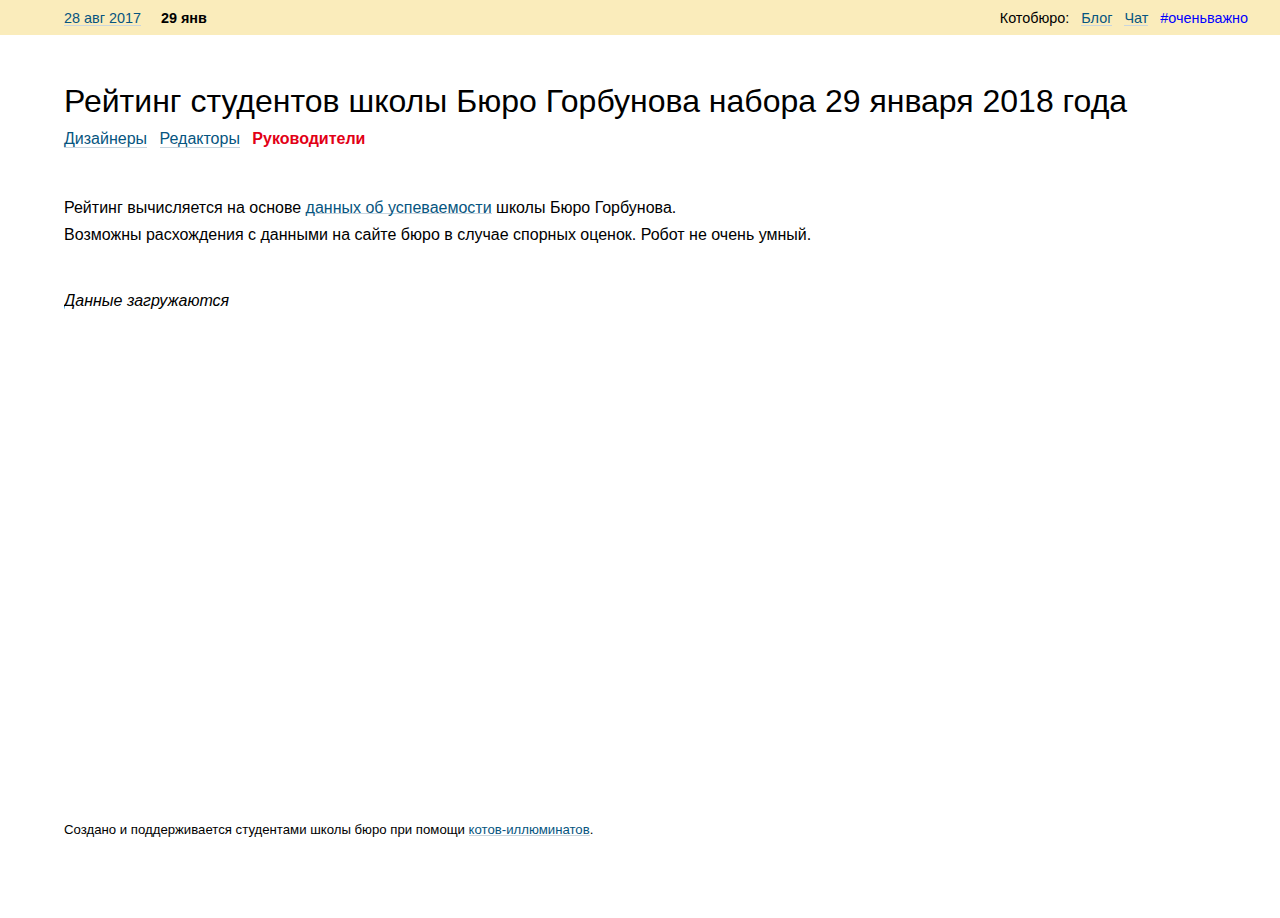
<file: 29jan2018/managers.html>
<html lang="ru">

<head>
    <!-- Global Site Tag (gtag.js) - Google Analytics -->
    <script async src="https://www.googletagmanager.com/gtag/js?id=UA-106619350-1"></script>
    <script>
        window.dataLayer = window.dataLayer || [];

        function gtag() {
            dataLayer.push(arguments)
        };
        gtag('js', new Date());

        gtag('config', 'UA-106619350-1');
    </script>
    <meta charset="utf-8" />
    <meta name="viewport" content="width=device-width, initial-scale=1.0" />
    <title>Рейтинг студентов школы руководителей БюроГорбунова набора 29 января 2018 года</title>
    <link rel="stylesheet" href="../style.css?201802042219" />
</head>

<body class="jan2018 managers">
    <div class="topinfo">
        <p style="float:right">
            Котобюро: &nbsp;
            <a href="https://teletype.in/@kotobureau" target=_blank>Блог</a>
            &nbsp;
            <a href="https://t.me/joinchat/AAjoREO36iyNr8onyeleAQ" target=_blank>Чат</a> &nbsp;
            <span style="color:blue;">#оченьважно</span>
        </p>
        <p>
            <a href="../28aug2017/2/managers.html">28 авг 2017</a> &nbsp; &nbsp;
            <strong>
                29 янв
            </strong>
        </p>
    </div>
    <header>
        <h1>Рейтинг студентов школы Бюро&nbsp;Горбунова набора 29 января 2018 года</h1>
        <nav>
            <li>
                <a href="index.html">Дизайнеры</a>
            </li>
            <li>
                <a href="editors.html">Редакторы</a>
            </li>
            <li>
                <strong>Руководители</strong>
            </li>
        </nav>
    </header>

    <aside>
        <p>Рейтинг вычисляется на основе
            <a href="https://docs.google.com/spreadsheets/d/1FuJhO48ZofDGo2lvmEKk21_UqWK-1ajizuRiEYU9QD8/">данных об успеваемости</a> школы Бюро Горбунова.</p>
        <p>Возможны расхождения с данными на сайте бюро в случае спорных оценок. Робот не очень умный.</p>
    </aside>

    <div id="stats"></div>

    <main class='flex-container' id="rating">
        <div class='flex-item-1 scrollbox'>
            <div id="chartdiv" class="scrollbox-container"></div>
        </div>
        <div class='flex-item-2' id="students"></div>
    </main>

    <footer>
        <p>Создано и&nbsp;поддерживается студентами школы&nbsp;бюро при&nbsp;помощи
            <a href="https://t.me/koteilluminati" target=_blank>котов-иллюминатов</a>.</p>
    </footer>

    <script src="https://www.amcharts.com/lib/3/amcharts.js"></script>
    <script src="https://www.amcharts.com/lib/3/serial.js"></script>
    <script src="https://www.amcharts.com/lib/3/themes/light.js"></script>
    <script src="../chart.js?201802042219"></script>
    <script>
        loadChartBySheets('19CPQU1yn4H0XkLMj_3iX_MMoyBXh3BCLG7xou7IbZug', 3, 6);
    </script>
</body>

</html>
</file>
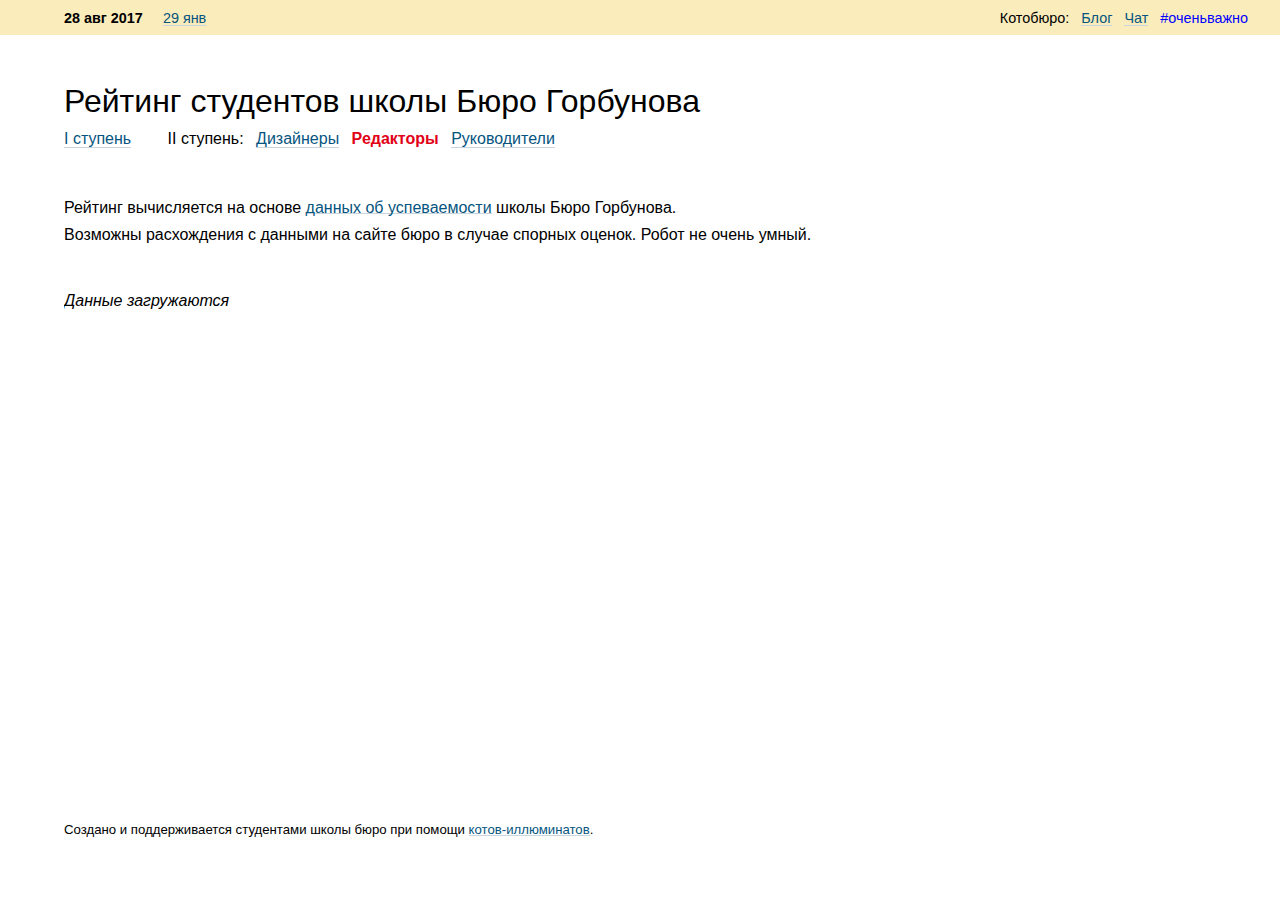
<file: 28aug2017/2/editors.html>
<html lang="ru">

<head>
    <!-- Global Site Tag (gtag.js) - Google Analytics -->
    <script async src="https://www.googletagmanager.com/gtag/js?id=UA-106619350-1"></script>
    <script>
        window.dataLayer = window.dataLayer || [];

        function gtag() {
            dataLayer.push(arguments)
        };
        gtag('js', new Date());

        gtag('config', 'UA-106619350-1');
    </script>
    <meta charset="utf-8" />
    <meta name="viewport" content="width=device-width, initial-scale=1.0" />
    <title>Рейтинг студентов школы редакторов Бюро&nbsp;Горбунова</title>
    <link rel="stylesheet" href="../../style.css?201802042219" />
</head>

<body class="top30">
    <div class="topinfo">
        <p style="float:right">
            Котобюро: &nbsp;
            <a href="https://teletype.in/@kotobureau" target=_blank>Блог</a>
            &nbsp;
            <a href="https://t.me/joinchat/AAjoREO36iyNr8onyeleAQ" target=_blank>Чат</a> &nbsp;
            <span style="color:blue;">#оченьважно</span>
        </p>
        <p>
            <strong>28 авг 2017</strong> &nbsp; &nbsp;
            <a href="../../29jan2018/editors.html">29 янв</a> &nbsp; &nbsp;
        </p>
    </div>
    <header>
        <h1>Рейтинг студентов школы Бюро Горбунова</h1>
        <nav>
            <li class="prev-link">
                <a href="../editors.html">I ступень</a>
            </li>
            <li class="prev-link">II ступень:</li>
            <li>
                <a href="index.html">Дизайнеры</a>
            </li>
            <li>
                <strong>Редакторы</strong>
            </li>
            <li>
                <a href="managers.html">Руководители</a>
            </li>
        </nav>
    </header>

    <aside>
        <p>Рейтинг вычисляется на основе
            <a href="https://docs.google.com/spreadsheets/d/1CzA9yTucdNusyOstlOdSrNoC_TbESHx5kbW5fz4HLTE/">данных об успеваемости</a> школы Бюро Горбунова.</p>
        <p>Возможны расхождения с данными на сайте бюро в случае спорных оценок. Робот не очень умный.</p>
    </aside>

    <div id="stats"></div>

    <main class='flex-container' id="rating">
        <div class='flex-item-1 scrollbox'>
            <div id="chartdiv" class="scrollbox-container"></div>
        </div>
        <div class='flex-item-2' id="students"></div>
    </main>

    <footer>
        <p>Создано и&nbsp;поддерживается студентами школы&nbsp;бюро при&nbsp;помощи
            <a href="https://t.me/koteilluminati" target=_blank>котов-иллюминатов</a>.</p>
    </footer>

    <script src="https://www.amcharts.com/lib/3/amcharts.js"></script>
    <script src="https://www.amcharts.com/lib/3/serial.js"></script>
    <script src="https://www.amcharts.com/lib/3/themes/light.js"></script>
    <script src="../../chart.js?201802042219"></script>
    <script>
        loadChartBySheets('1tiqtzVI5BEt__lHhLoM8-6Yn8ACCbSSNTPeQH08LWOU', 2, 5);
    </script>
</body>

</html>
</file>
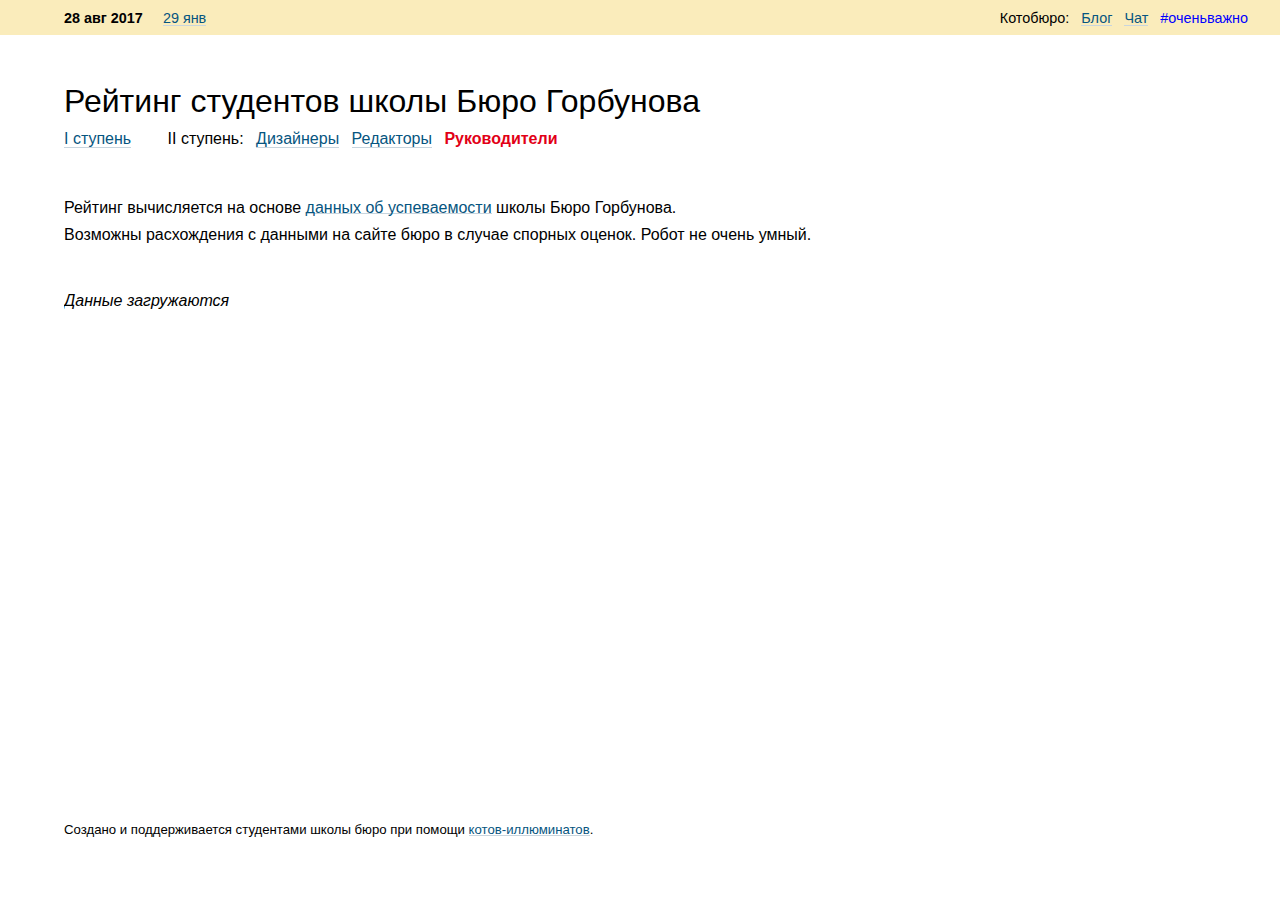
<file: 28aug2017/2/managers.html>
<html lang="ru">

<head>
    <!-- Global Site Tag (gtag.js) - Google Analytics -->
    <script async src="https://www.googletagmanager.com/gtag/js?id=UA-106619350-1"></script>
    <script>
        window.dataLayer = window.dataLayer || [];

        function gtag() {
            dataLayer.push(arguments)
        };
        gtag('js', new Date());

        gtag('config', 'UA-106619350-1');
    </script>
    <meta charset="utf-8" />
    <meta name="viewport" content="width=device-width, initial-scale=1.0" />
    <title>Рейтинг студентов школы руководителей Бюро&nbsp;Горбунова</title>
    <link rel="stylesheet" href="../../style.css?201802042219" />
</head>

<body class="top30">
    <div class="topinfo">
        <p style="float:right">
            Котобюро: &nbsp;
            <a href="https://teletype.in/@kotobureau" target=_blank>Блог</a>
            &nbsp;
            <a href="https://t.me/joinchat/AAjoREO36iyNr8onyeleAQ" target=_blank>Чат</a> &nbsp;
            <span style="color:blue;">#оченьважно</span>
        </p>
        <p>
            <strong>28 авг 2017</strong> &nbsp; &nbsp;
            <a href="../../29jan2018/managers.html">29 янв</a> &nbsp; &nbsp;
        </p>
    </div>
    <header>
        <h1>Рейтинг студентов школы Бюро Горбунова</h1>
        <nav>
            <li class="prev-link">
                <a href="../managers.html">I ступень</a>
            </li>
            <li class="prev-link">II ступень:</li>
            <li>
                <a href="index.html">Дизайнеры</a>
            </li>
            <li>
                <a href="editors.html">Редакторы</a>
            </li>
            <li>
                <strong>Руководители</strong>
            </li>
        </nav>
    </header>

    <aside>
        <p>Рейтинг вычисляется на основе
            <a href="https://docs.google.com/spreadsheets/u/1/d/19sRj8-T8FmUsF2svhPFdJtqKdP80AoQgR7yR7lpeLz4/">данных об успеваемости</a> школы Бюро Горбунова.</p>
        <p>Возможны расхождения с данными на сайте бюро в случае спорных оценок. Робот не очень умный.</p>
    </aside>

    <div id="stats"></div>

    <main class='flex-container' id="rating">
        <div class='flex-item-1 scrollbox'>
            <div id="chartdiv" class="scrollbox-container"></div>
        </div>
        <div class='flex-item-2' id="students"></div>
    </main>

    <footer>
        <p>Создано и&nbsp;поддерживается студентами школы&nbsp;бюро при&nbsp;помощи
            <a href="https://t.me/koteilluminati" target=_blank>котов-иллюминатов</a>.</p>
    </footer>

    <script src="https://www.amcharts.com/lib/3/amcharts.js"></script>
    <script src="https://www.amcharts.com/lib/3/serial.js"></script>
    <script src="https://www.amcharts.com/lib/3/themes/light.js"></script>
    <script src="../../chart.js?201802042219"></script>
    <script>
        loadChartBySheets('1tiqtzVI5BEt__lHhLoM8-6Yn8ACCbSSNTPeQH08LWOU', 3, 6);
    </script>
</body>

</html>
</file>
<file: style.css>
:root {
    --linkColor:#065580;
    --linkUnderlineColor:#C8D5DE; /*rgba(6,85,128,.25);*/
    --keyColor:#e20016;
    --keyUnderlineColor:rgba(226,0,22,.25);
    --successColor: green;
    --colorRating: #C8D5DE;
    --colorRatingActive: #C8D5DE;
    --colorRatingTotal: #C8D5DE;
    --colorTransparent:rgba(0,0,0,0);
}
html {
    font-size: 16px;
}
body {
    background: #fff;
    margin:0;
    padding:2rem 2rem 3rem 4rem;
    font-family: PT Sans, sans-serif;
}
.topinfo {
    margin: -2rem -2rem 3rem -4rem;
    padding: .5rem 2rem .4rem 4rem;
    font-size: .90rem;
    background: #FAECBB;
}
.topinfo a {
    display: inline-block;
    line-height: 1.4em;
}
h1 {
    font-weight: normal;
    margin: 1rem 0 .5rem;
}
header {
    margin-bottom: 3rem;
}
nav li {
    display: inline-block;
    list-style-type: none;
    font-size: 1em;
}
nav li a {
    display: inline-block;
    line-height: 1.4em;
}
nav li.prev-link {
    font-size: 1em;
}
nav li.prev-link {
}
nav li.prev-link a {
    margin-right: 1.5em;
}
nav li.next-link {
    margin-left: 2em;
}
nav li strong {
    color: var(--keyColor);
}
nav li + li {
    margin-left: .5rem;
}
nav li + li.separator {
    width: 2rem;
}
a, a:visited, .link {
    background-image: linear-gradient(180deg,var(--linkUnderlineColor) 0,var(--linkUnderlineColor));
    background-repeat: repeat-x;
    background-position: 0 90%;
    background-size: 1px 1px;
    text-decoration: none;
    color: var(--linkColor);
}
a:hover, a:active, .link:hover, .link:active {
    background-image: linear-gradient(180deg,var(--keyColor) 0,var(--keyColor));
    color: var(--keyColor);
}

#rating {
    position: relative;
}
#chartdiv {
	width	: 100%;
	height	: calc(100vh - 450px);
}
#students {
	width	: 250px;
	height	: calc(100vh - 450px);
}
#chartdiv:empty:before {
    content: 'Данные загружаются';
    font-style: italic;
}
.student-list {
    margin-top: 62px;
}
.student-list__results {
    margin-top: 45px;
}
.student-list_item {
    height: 49px;
    cursor: pointer;
}
body.designers .student-list_item {
    height: 49.4px
}
body.designers .student-list__results .student-list_item {
    height: 34.57px;
}
body.editors .student-list_item {
    height: 49.47px;
}
body.managers .student-list_item {
    height: 49px;
}


body.jan2018 .student-list {
    margin-top: 60px;
}
body.jan2018.designers .student-list_item {
    height: 49.07px
}
body.jan2018.editors .student-list_item {
    height: 49.27px
}
body.jan2018.managers .student-list_item {
    height: 46.77px
}


body.top30 .student-list {
    margin-top: 60px;
}
body.top30 .student-list_item {
    height: 48px
}


.student-list_item h2, p {
    font-size: inherit;
    font-weight: inherit;
    margin: 0;
    padding: 0;
    line-height: 1.2;
    white-space: nowrap;
}
.student-list_item h2 .student-name {
    cursor: pointer;
    display: inline-block;
    line-height: 1.4;
    background-image: linear-gradient(to left,var(--colorRating) 0, var(--colorRating) 50%, var(--colorTransparent) 50%);
    background-repeat: repeat-x;
    background-position: 0 100%;
    background-size: 6px 1px;
    text-decoration: none;
    color: var(--linkColor);
}
.student-list_item:hover h2 .student-name {
    background-image: linear-gradient(180deg,var(--colorRatingActive) 0,var(--colorRatingActive));
}
.student-list_item.active h2 .student-name {
    background-image: none;
    font-weight: bold;
}
.student-list_item h2 .student-percentage {
    cursor: pointer;
    display: inline-block;
    width: calc(250px - 2rem);
    line-height: 1.4;
    background-image: linear-gradient(180deg, var(--colorRatingTotal), var(--colorRatingTotal));
    background-size: 100% 2px;
    background-repeat: no-repeat;
    background-position: 0 100%;
}
.student-list_item p {
    margin-top: .1rem;
    font-family: PT Serif, serif;
    font-size: .82em;
    visibility: hidden;
    opacity: 0;
    transition: opacity .3s ease;
    margin-left: 1.7rem;
}
.student-list_item.active p,
.student-list_item:hover p {
    visibility: visible;
    opacity: 1;
}
.student-list_item .place {
    display: inline-block;
    text-align: right;
    width: 1.5rem;
    color: #ccc;
    font-size: .82em;
}
.student-list_item .place-diff {
    letter-spacing: -.5px;
    color: var(--keyColor);
    margin-left: .2rem;
}
.student-list_item .place-diff_up {
    color: var(--successColor);
}
.student-list_item .place-diff_down {
    color: var(--keyColor);
}
.student-list_item .points small {
    margin-left: .3rem;
}


.student-list_item.rejected h2 .student-name,
.student-list_item.rejected p {
    color: #bbb;
    background: none;
}
.student-list__results .student-list_item.rejected h2 .student-name,
.student-list__results .student-list_item.rejected .place {
    color: #eee;
}
.student-list_item.rejected h2 .student-name {
    text-decoration: line-through;
}
.student-list_item.rejected h2 .student-percentage {
    background: none;
}
.student-list_item.rejected h2 .student-percentage .place-diff,
.student-list_item.rejected p .points small {
    display: none;
}

aside p {
    margin-bottom: .5rem;
}
aside {
    margin-bottom: 3rem;
}

#stats {
    margin-bottom: 2rem;
}
#stats dt {
    margin: 0 0 .3rem 0;
    font-weight: 600;
}
#stats dd {
    margin-bottom: 1rem;
}
#stats dd em {
    font-family: PT Serif, serif;
    margin-left: .3rem;
    font-size: 82.5%;
}

footer {
    font-size: 82.5%;
    margin-top: 5rem;
    margin-bottom: 2rem
}


.flex-container {
    display: -ms-flexbox;
    display: -webkit-flex;
    display: flex;
    -webkit-flex-direction: row;
    -ms-flex-direction: row;
    flex-direction: row;
    -webkit-flex-wrap: nowrap;
    -ms-flex-wrap: nowrap;
    flex-wrap: nowrap;
    -webkit-justify-content: flex-start;
    -ms-flex-pack: start;
    justify-content: flex-start;
    -webkit-align-content: stretch;
    -ms-flex-line-pack: stretch;
    align-content: stretch;
    -webkit-align-items: flex-start;
    -ms-flex-align: start;
    align-items: flex-start;
}

.flex-item-1 {
    -webkit-order: 0;
    -ms-flex-order: 0;
    order: 0;
    -webkit-flex: 1 0 calc(100% - 250px);
    -ms-flex: 1 0 calc(100% - 250px);
    flex: 1 0 calc(100% - 250px);
    -webkit-align-self: auto;
    -ms-flex-item-align: auto;
    align-self: auto;
    width: calc(100% - 250px);
    min-width: 300px;
    overflow-x: scroll;
}

.flex-item-2 {
    -webkit-order: 0;
    -ms-flex-order: 0;
    order: 0;
    -webkit-flex: 0 0 250px;
    -ms-flex: 0 0 250px;
    flex: 0 0 250px;
    -webkit-align-self: auto;
    -ms-flex-item-align: auto;
    align-self: auto;
    min-width: 250px;
}

.scrollbox {
    background:
        radial-gradient(farthest-side at 0% 50%, rgba(0,0,0,.2), rgba(0,0,0,0)),
        radial-gradient(farthest-side at 100% 50%, rgba(0,0,0,.2), rgba(0,0,0,0));

	background-repeat: no-repeat;
    background-color: transparent;
    background-position:
        left center,
        right center;
    background-size:
        10px 130%,
        10px 130%;

	/* Opera doesn't support this in the shorthand */
	background-attachment: scroll, scroll;
}

.scrollbox-container {
    background:
        linear-gradient(to right, white 30%, rgba(255,255,255,0)),
        linear-gradient(to left, white 30%, rgba(255,255,255,0));

    background-repeat: no-repeat;
    background-color: transparent;
    background-position:
        left center,
        right center;
    background-size:
        30px 100%,
        30px 100%;

    /* Opera doesn't support this in the shorthand */
    background-attachment: scroll, scroll;
}


@media only screen and (max-width: 640px) {
    html {
        font-size: 14px;
    }

    body {
        background: #fff;
        margin:0;
        padding:1rem 1rem 2rem 2rem;
        font-family: PT Sans, sans-serif;
    }
    .topinfo {
        margin: -1rem -1rem 2rem -2rem;
        padding: .5rem 1rem .4rem 2rem;
        font-size: .82rem;
        background: #F9DD75;
    }
}

@media only screen and (max-width: 400px) {
    nav li.separator {
        display: block;
        height: .4rem;
    }
    nav li.separator + li {
        margin-left:0;
    }
}

.amcharts-balloon-div:not(.amcharts-balloon-div-categoryAxis) div {
    font-family: PT Sans, sans-serif!important;
    font-size: .82rem!important;
}

.amcharts-chart-div text[fill="#000000"][font-family="Verdana"][font-size="11px"] {
    font-family: PT Sans, sans-serif!important;
    font-size: .82rem!important;
}
</file>
<file: test.css>
body {
    padding: 0 6%;
    margin: 0;
    min-width: 960px;
    font-family: Verdana, Arial, "sans-serif bold"
}
h2 {
    margin: 3.2em 0 0.26em;
    width: 52%;
    font: bold 1em Verdana, Arial, "sans-serif bold"
}
h3 {
    margin: 2.6em 0 0;
    font: bold 1em Verdana, Arial, "sans-serif bold";
}
header {
    display: flex;
    margin: 10px 0;
}
header > h1 {
    flex: 1 1 auto;
    margin: 0;
    padding: 0;
}
header > nav {
    flex: 0 0 auto;
}

#test {
    width: 100%;
    display: flex;
}
#test main {
    flex: 0 1 auto;
    margin-right: 6%;
}
#test aside {
    flex: 0 0 22%;
    width: 22%;
    max-width: 22%;
    margin-top: 38px;
}

section {
    font: 0.8em/1.3em Verdana, Arial, sans-serif;
}

section ul {
    margin: 0 0 2.6em;
    padding: 0;
    list-style-type: none;
}
section ul li {
    position: relative;
    cursor: pointer;
    margin: 0 0 0 1em;
    padding: 0;
}
section ul li input {
    display: none;
}
section ul li label {
    cursor: pointer;
    display: block;
    padding: 9px 0 4px;
}
.done section ul li label {
    pointer-events: none;
}

footer {
    font: 0.8em/1.3em Verdana, Arial, sans-serif;
    margin: 50px 0;
}

/* line 1395, scss/bezborody.dev.scss */
.button-simple, #sendEmail {
    padding: 3px 12px;
    border: 1px solid #c0c0c0;
    border-color: #eaeaea silver #707070 silver;
    -moz-border-radius: 3px;
    -webkit-border-radius: 3px;
    -o-border-radius: 3px;
    -ms-border-radius: 3px;
    -khtml-border-radius: 3px;
    border-radius: 3px;
    font-size: 13px;
    background: -webkit-gradient(linear, 50% 0%, 50% 100%, color-stop(0%, #fff0be), color-stop(100%, #ead6aa));
    background: -webkit-linear-gradient(top, #fff0be, #ead6aa);
    background: -moz-linear-gradient(top, #fff0be, #ead6aa);
    background: -o-linear-gradient(top, #fff0be, #ead6aa);
    background: -ms-linear-gradient(top, #fff0be, #ead6aa);
    background: linear-gradient(top, #fff0be, #ead6aa);
    background: #f4e3b4;
    text-shadow: 0 1px 0px rgba(255, 255, 255, 0.8);
    -moz-transition-duration: 0.1s;
    -webkit-transition-duration: 0.1s;
    -o-transition-duration: 0.1s;
    transition-duration: 0.1s;
  }
  /* line 1405, scss/bezborody.dev.scss */
  .button-simple:hover, #sendEmail:hover {
    background: #f8e9ba;
    background: -webkit-gradient(linear, 50% 0%, 50% 100%, color-stop(0%, #fff5c4), color-stop(100%, #f1ddb0));
    background: -webkit-linear-gradient(top, #fff5c4, #f1ddb0);
    background: -moz-linear-gradient(top, #fff5c4, #f1ddb0);
    background: -o-linear-gradient(top, #fff5c4, #f1ddb0);
    background: -ms-linear-gradient(top, #fff5c4, #f1ddb0);
    background: linear-gradient(top, #fff5c4, #f1ddb0);
  }
  /* line 1409, scss/bezborody.dev.scss */
  .button-simple:active, #sendEmail:active {
    border-color: silver;
    color: #000000;
    background: -moz-linear-gradient(top, #fff0be, #ead6aa);
    background: -webkit-gradient(linear, 50% 0%, 50% 100%, color-stop(0%, #fff0be), color-stop(100%, #ead6aa));
    background: -webkit-linear-gradient(top, #fff0be, #ead6aa);
    background: linear-gradient(top, #fff0be, #ead6aa);
    background: -o-linear-gradient(top, #fff0be, #ead6aa);
    background: -ms-linear-gradient(top, #fff0be, #ead6aa);
    -moz-box-shadow: inset 0 1px 1px rgba(0, 0, 0, 0.2);
    -webkit-box-shadow: inset 0 1px 1px rgba(0, 0, 0, 0.2);
    box-shadow: inset 0 1px 1px rgba(0, 0, 0, 0.2);
  }
  /* line 1416, scss/bezborody.dev.scss */
  .button-simple[disabled], #sendEmail[disabled] {
    opacity: 0.7;
    -webkit-filter: grayscale(100%);
    -moz-filter: grayscale(100%);
    -o-filter: grayscale(100%);
    filter: grayscale(100%);
  }
  /* line 1417, scss/bezborody.dev.scss */
  .button-simple[disabled]:hover, #sendEmail[disabled]:hover {
    background: -webkit-gradient(linear, 50% 0%, 50% 100%, color-stop(0%, #fff0be), color-stop(100%, #ead6aa));
    background: -webkit-linear-gradient(top, #fff0be, #ead6aa);
    background: -moz-linear-gradient(top, #fff0be, #ead6aa);
    background: -o-linear-gradient(top, #fff0be, #ead6aa);
    background: -ms-linear-gradient(top, #fff0be, #ead6aa);
    background: linear-gradient(top, #fff0be, #ead6aa);
  }
  /* line 1420, scss/bezborody.dev.scss */
  .button-simple[disabled]:active, #sendEmail[disabled]:active {
    border-color: #eaeaea silver #707070 silver;
    -webkit-box-shadow: none !important;
    -moz-box-shadow: none !important;
    box-shadow: none !important;
  }

#result button:disabled {
    display: inline-block;
}
#result button:not(:disabled) {
    display: none;
}
.valid #result button:not(:disabled) {
    display: inline-block;
}
.valid #result button:disabled {
    display: none;
}

.question.is__incorrect .choise::after {
    background-color: rgba(227, 0, 22,0.2) !important;
}
.choise::after {
    position: absolute;
    right: 0;
    bottom: 0;
    left: 0;
    display: block;
    height: 1px;
    background: rgba(0,0,0,0.2);
    content: '';
}

.choise input:checked + label::before {
    content: '✔︎';
}
.choise label::before {
    position: absolute;
    margin-left: -1em;
}

.is__incorrect
{
    color: #e30016;
}

.is__incorrect .choise::after
{
    background-color: rgba(227, 0, 22,0.2) !important;
}

.factoid {
    font-family: PT Sans;
}
.factoid .digits {
    font-size: 56px;
    line-height: 60px;
    letter-spacing: -2px;
}

.factoid .comment {
    font-size: 16px;
    margin-top: -5px;
    line-height: 17px;
}

.help {
    display: none;
    font: 0.8em/1.3em Verdana, Arial, sans-serif;
}
.done .help {
    display: block;
}
.help input {
    display: none;
}
.help label {
    color: #065580;
    border-bottom: 1px dashed #821388;
}
.help label:hover {
    color: #065580;
    border-bottom: 1px solid #821388;
}
.help input:checked + label {
    color: #000;
    font-weight: bold;
    border-bottom: none;
}
.help div {
    display: none;
}
.help input:checked + label + div {
    display: block;
}
</file>
